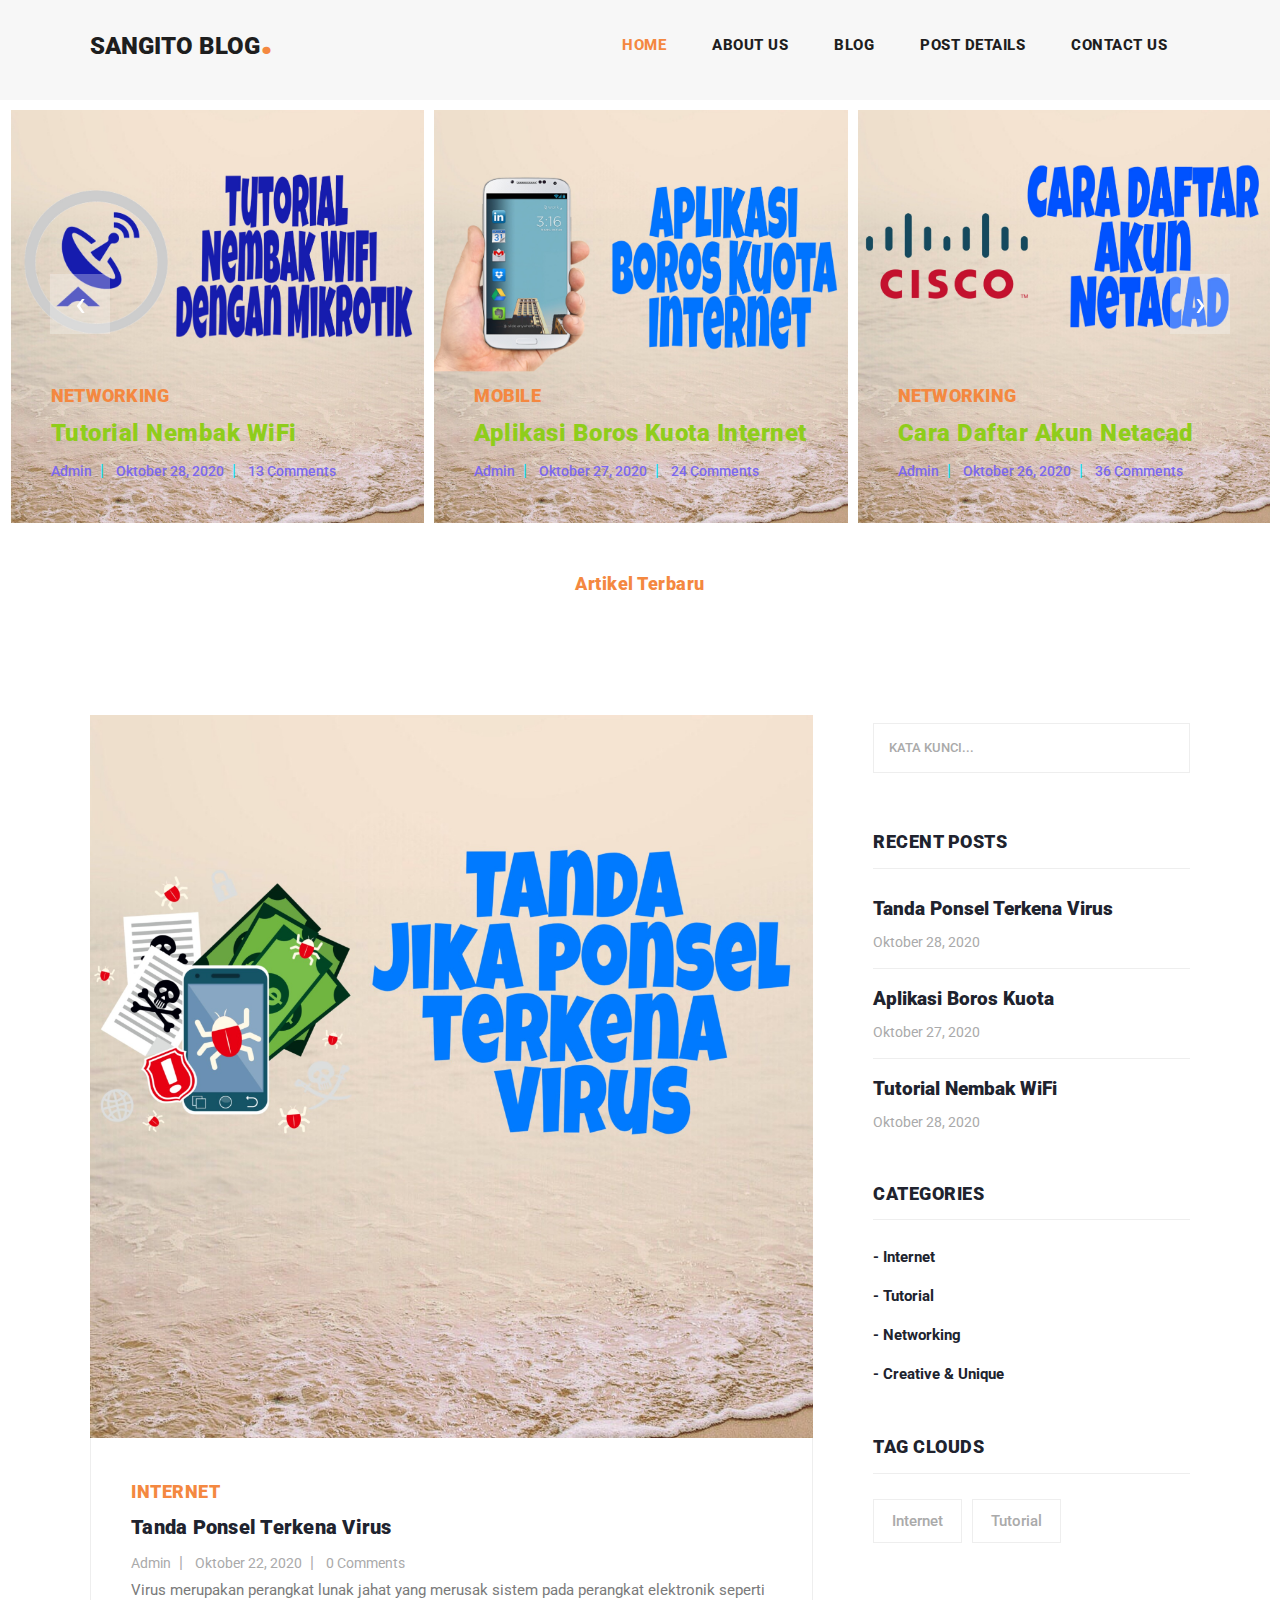
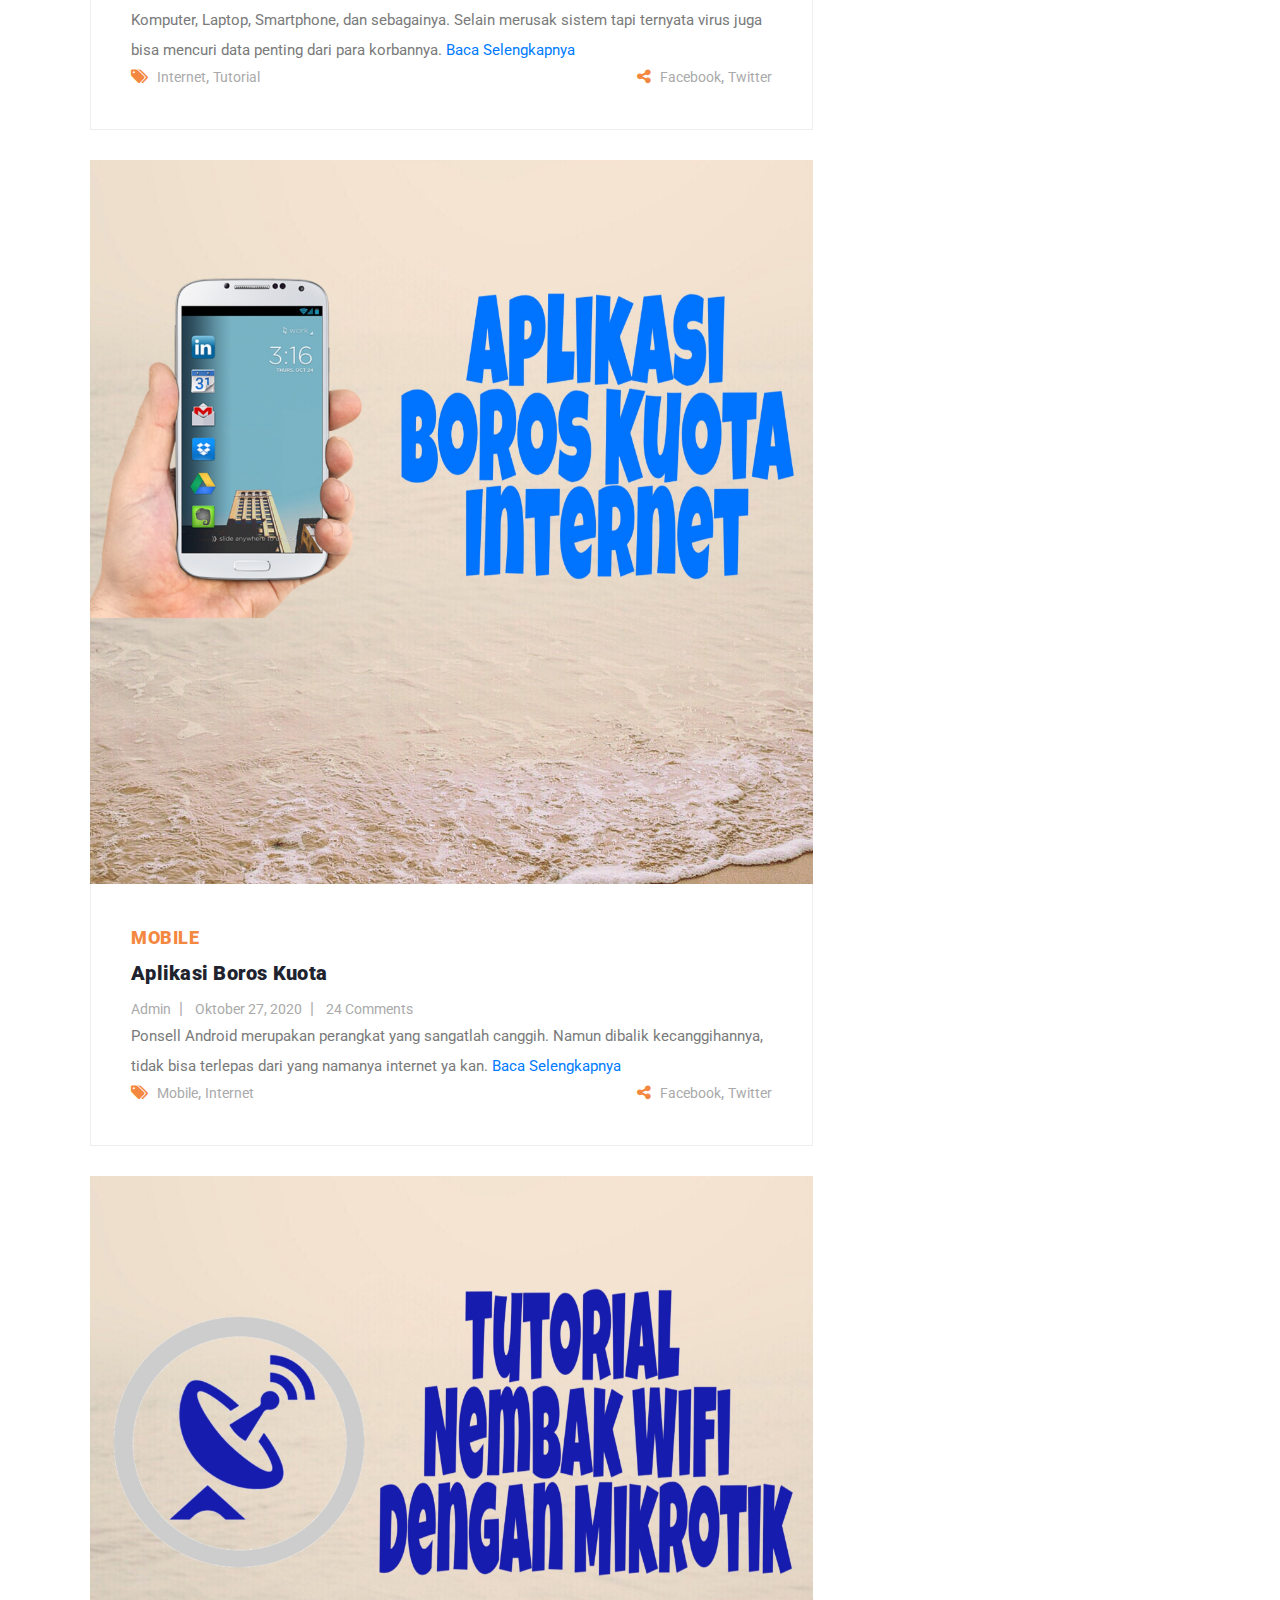
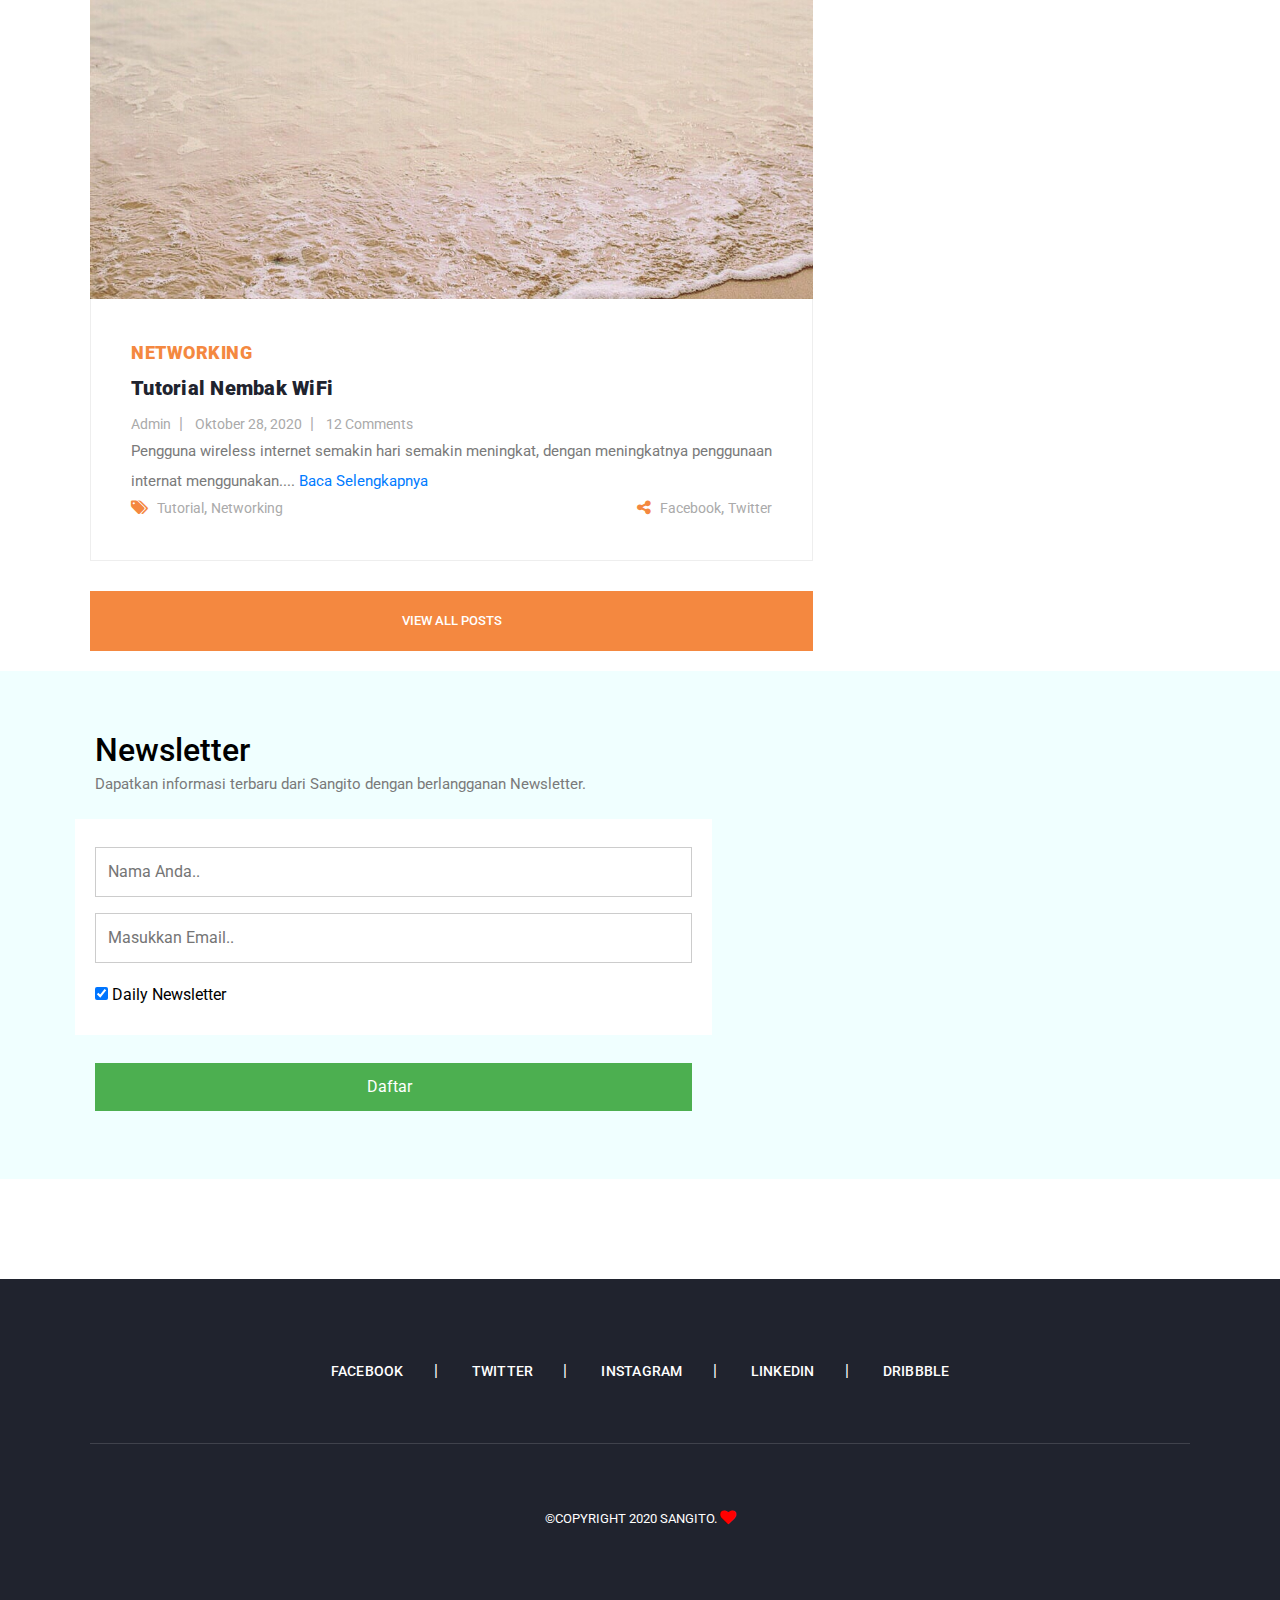
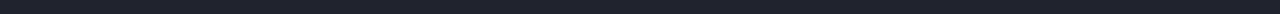
<file: uji/index.html>
<!DOCTYPE html>
<html lang="en">

  <head>

    <meta charset="utf-8">
    <meta name="viewport" content="width=device-width, initial-scale=1, shrink-to-fit=no">
    <meta name="description" content="">
    <meta name="author" content="">
    <link href="https://fonts.googleapis.com/css?family=Roboto:100,100i,300,300i,400,400i,500,500i,700,700i,900,900i&display=swap" rel="stylesheet">

    <title>Sangito Blog | Selamat Datang di Sangito</title>

    <!-- Bootstrap core CSS -->
    <link href="vendor/bootstrap/css/bootstrap.min.css" rel="stylesheet">


    <!-- Additional CSS Files -->
    <link rel="stylesheet" href="assets/css/fontawesome.css">
    <link rel="stylesheet" href="assets/css/style-utama.css">
    <link rel="stylesheet" href="assets/css/owl.css">

  </head>

  <body>

    <!-- ***** Preloader Start ***** -->
    <div id="preloader">
        <div class="jumper">
            <div></div>
            <div></div>
            <div></div>
        </div>
    </div>  
    <!-- ***** Preloader End ***** -->

    <!-- Header -->
    <header class="">
      <nav class="navbar navbar-expand-lg">
        <div class="container">
          <a class="navbar-brand" href="index.html"><h2>Sangito Blog<em>.</em></h2></a>
          <button class="navbar-toggler" type="button" data-toggle="collapse" data-target="#navbarResponsive" aria-controls="navbarResponsive" aria-expanded="false" aria-label="Toggle navigation">
            <span class="navbar-toggler-icon"></span>
          </button>
          <div class="collapse navbar-collapse" id="navbarResponsive">

            <ul class="navbar-nav ml-auto">
              <li class="nav-item active">
                <a class="nav-link" href="index.html">Home
                  <span class="sr-only">(current)</span>
                </a>
              </li> 
              <li class="nav-item">
                <a class="nav-link" href="about.html">About Us</a>
              </li>
              <li class="nav-item">
                <a class="nav-link" href="blog.html">Blog</a>
              </li>
              <li class="nav-item">
                <a class="nav-link" href="#">Post Details</a>
              </li>
              <li class="nav-item">
                <a class="nav-link" href="contact.html">Contact Us</a>
              </li>
            </ul>
          </div>
        </div>
      </nav>
    </header>

    <!-- Page Content -->
    <!-- Banner Starts Here -->
    <div class="main-banner header-text">
      <div class="container-fluid">
        <div class="owl-banner owl-carousel">
          <div class="item">
            <img src="assets/images/mikrotik.jpg" alt="">
            <div class="item-content">
              <div class="main-content">
                <div class="meta-category">
                  <span>Networking</span>
                </div>
                <a href="#"><h4>Tutorial Nembak WiFi</h4></a>
                <ul class="post-info">
                  <li><a href="#">Admin</a></li>
                  <li><a href="#">Oktober 28, 2020</a></li>
                  <li><a href="#">13 Comments</a></li>
                </ul>
              </div>
            </div>
          </div>
          <div class="item">
            <img src="assets/images/aplikasi.jpg" alt="">
            <div class="item-content">
              <div class="main-content">
                <div class="meta-category">
                  <span>Mobile</span>
                </div>
                <a href="#"><h4>Aplikasi Boros Kuota Internet</h4></a>
                <ul class="post-info">
                  <li><a href="#">Admin</a></li>
                  <li><a href="#">Oktober 27, 2020</a></li>
                  <li><a href="#">24 Comments</a></li>
                </ul>
              </div>
            </div>
          </div>
          <div class="item">
            <img src="assets/images/networking.jpg" alt="">
            <div class="item-content">
              <div class="main-content">
                <div class="meta-category">
                  <span>Networking</span>
                </div>
                <a href="#"><h4>Cara Daftar Akun Netacad</h4></a>
                <ul class="post-info">
                  <li><a href="#">Admin</a></li>
                  <li><a href="#">Oktober 26, 2020</a></li>
                  <li><a href="#">36 Comments</a></li>
                </ul>
              </div>
            </div>
          </div>
          <div class="item">
            <img src="assets/images/virus.jpg" alt="">
            <div class="item-content">
              <div class="main-content">
                <div class="meta-category">
                  <span>Internet</span>
                </div>
                <a href="https://ekofandi.github.io/uji/tanda-ponsel-terkena-virus.html"><h4>Tanda Ponsel Terkena Virus</h4></a>
                <ul class="post-info">
                  <li><a href="#">Admin</a></li>
                  <li><a href="#">Oktober 22, 2020</a></li>
                  <li><a href="#">0 Comments</a></li>
                </ul>
              </div>
            </div>
          </div>
          <div class="item">
            <img src="assets/images/banner-item-05.jpg" alt="">
            <div class="item-content">
              <div class="main-content">
                <div class="meta-category">
                  <span>Nature</span>
                </div>
                <a href="#"><h4>Ujicoba Banner</h4></a>
                <ul class="post-info">
                  <li><a href="#">Admin</a></li>
                  <li><a href="#">Oktober 24, 2020</a></li>
                  <li><a href="#">64 Comments</a></li>
                </ul>
              </div>
            </div>
          </div>
        </div>
      </div>
    </div>
    <!-- Banner Ends Here -->

    <section class="call-to-action">
      <div class="container">
	<h2>Artikel Terbaru</h2>
      </div>
    </section>


    <section class="blog-posts">
      <div class="container">
        <div class="row">
          <div class="col-lg-8">
            <div class="all-blog-posts">
              <div class="row">
                <div class="col-lg-12">
                  <div class="blog-post">
                    <div class="blog-thumb">
                      <img src="assets/images/virus.jpg" alt="">
                    </div>
                    <div class="down-content">
                      <span>Internet</span>
                      <a href="https://ekofandi.github.io/uji/tanda-ponsel-terkena-virus.html"><h4>Tanda Ponsel Terkena Virus</h4></a>
                      <ul class="post-info">
                        <li><a href="#">Admin</a></li>
                        <li><a href="#">Oktober 22, 2020</a></li>
                        <li><a href="#">0 Comments</a></li>
                      </ul>
                      <p>Virus merupakan perangkat lunak jahat yang merusak sistem pada perangkat elektronik seperti Komputer, Laptop, Smartphone, dan sebagainya. Selain merusak sistem tapi ternyata virus juga bisa mencuri data penting dari para korbannya. <a rel="nofollow" href="https://ekofandi.github.io/uji/tanda-ponsel-terkena-virus.html" target="_parent">Baca Selengkapnya</a></p>
                      <div class="post-options">
                        <div class="row">
                          <div class="col-6">
                            <ul class="post-tags">
                              <li><i class="fa fa-tags"></i></li>
                               <li><a href="#">Internet</a>,</li>
                               <li><a href="#">Tutorial</a></li>
                            </ul>
                          </div>
                          <div class="col-6">
                            <ul class="post-share">
                              <li><i class="fa fa-share-alt"></i></li>
                              <li><a href="https://www.facebook.com/sharer.php?u=https%3A%2F%2Fekofandi.github.io/uji/tanda-ponsel-terkena-virus.html">Facebook</a>,</li>
                              <li><a href="#"> Twitter</a></li>
                            </ul>
                          </div>
                        </div>
                      </div>
                    </div>
                  </div>
                </div>
                <div class="col-lg-12">
                  <div class="blog-post">
                    <div class="blog-thumb">
                      <img src="assets/images/aplikasi.jpg" alt="">
                    </div>
                    <div class="down-content">
                      <span>Mobile</span>
                      <a href="https://ekofandi.github.io/uji/aplikasi-boros-kuota-internet.html"><h4>Aplikasi Boros Kuota</h4></a>
                      <ul class="post-info">
                        <li><a href="#">Admin</a></li>
                        <li><a href="#">Oktober 27, 2020</a></li>
                        <li><a href="#">24 Comments</a></li>
                      </ul>
                      <p>Ponsell Android merupakan perangkat yang sangatlah canggih. Namun dibalik kecanggihannya, tidak bisa terlepas dari yang namanya internet ya kan. <a href="https://ekofandi.github.io/uji/aplikasi-boros-kuota-internet.html">Baca Selengkapnya</a></p>
                      <div class="post-options">
                        <div class="row">
                          <div class="col-6">
                            <ul class="post-tags">
                              <li><i class="fa fa-tags"></i></li>
                              <li><a href="#">Mobile</a>,</li>
                              <li><a href="#">Internet</a></li>
                            </ul>
                          </div>
                          <div class="col-6">
                            <ul class="post-share">
                              <li><i class="fa fa-share-alt"></i></li>
                              <li><a href="http://www.facebook.com/share.php?u=' . $postlink . '">Facebook</a>,</li>
                              <li><a href="#">Twitter</a></li>
                            </ul>
                          </div>
                        </div>
                      </div>
                    </div>
                  </div>
                </div>
                <div class="col-lg-12">
                  <div class="blog-post">
                    <div class="blog-thumb">
                      <img src="assets/images/mikrotik.jpg" alt="">
                    </div>
                    <div class="down-content">
                      <span>Networking</span>
                      <a href="https://ekofandi.github.io/uji/tutorial-nembak-wifi-dengan-mikrotik.html"><h4>Tutorial Nembak WiFi</h4></a>
                      <ul class="post-info">
                        <li><a href="#">Admin</a></li>
                        <li><a href="#">Oktober 28, 2020</a></li>
                        <li><a href="#">12 Comments</a></li>
                      </ul>
                      <p>Pengguna wireless internet semakin hari semakin meningkat, dengan meningkatnya penggunaan internat menggunakan.... <a href="https://ekofandi.github.io/uji/tutorial-nembak-wifi-dengan-mikrotik.html">Baca Selengkapnya</a></p>
                      <div class="post-options">
                        <div class="row">
                          <div class="col-6">
                            <ul class="post-tags">
                              <li><i class="fa fa-tags"></i></li>
                              <li><a href="#">Tutorial</a>,</li>
                              <li><a href="#">Networking</a></li>
                            </ul>
                          </div>
                          <div class="col-6">
                            <ul class="post-share">
                              <li><i class="fa fa-share-alt"></i></li>
                              <li><a href="http://www.facebook.com/share.php?u=' . $postlink . '">Facebook</a>,</li>
                              <li><a href="#">Twitter</a></li>
                            </ul>
                          </div>
                        </div>
                      </div>
                    </div>
                  </div>
                </div>
                <div class="col-lg-12">
                  <div class="main-button">
                    <a href="blog.html">View All Posts</a>
                  </div>
                </div>
              </div>
            </div>
          </div>
          <div class="col-lg-4">
            <div class="sidebar">
              <div class="row">
                <div class="col-lg-12">
                  <div class="sidebar-item search">
                    <form id="search_form" name="gs" method="GET" action="#">
                      <input type="text" name="q" class="searchText" placeholder="kata kunci..." autocomplete="on">
                    </form>
                  </div>
                </div>
                <div class="col-lg-12">
                  <div class="sidebar-item recent-posts">
                    <div class="sidebar-heading">
                      <h2>Recent Posts</h2>
                    </div>
                    <div class="content">
                      <ul>
                        <li><a href="https://ekofandi.github.io/uji/tanda-ponsel-terkena-virus.html">
                          <h5>Tanda Ponsel Terkena Virus</h5>
                          <span>Oktober 28, 2020</span>
                        </a></li>
                        <li><a href="https://ekofandi.github.io/uji/aplikasi-boros-kuota-internet.html">
                          <h5>Aplikasi Boros Kuota</h5>
                          <span>Oktober 27, 2020</span>
                        </a></li>
                        <li><a href="https://ekofandi.github.io/uji/tutorial-nembak-wifi-dengan-mikrotik.html">
                          <h5>Tutorial Nembak WiFi</h5>
                          <span>Oktober 28, 2020</span>
                        </a></li>
                      </ul>
                    </div>
                  </div>
                </div>
                <div class="col-lg-12">
                  <div class="sidebar-item categories">
                    <div class="sidebar-heading">
                      <h2>Categories</h2>
                    </div>
                    <div class="content">
                      <ul>
                        <li><a href="#">- Internet</a></li>
                        <li><a href="#">- Tutorial</a></li>
                        <li><a href="#">- Networking</a></li>
                        <li><a href="#">- Creative &amp; Unique</a></li>
                      </ul>
                    </div>
                  </div>
                </div>
                <div class="col-lg-12">
                  <div class="sidebar-item tags">
                    <div class="sidebar-heading">
                      <h2>Tag Clouds</h2>
                    </div>
                    <div class="content">
                      <ul>
                        <li><a href="#">Internet</a></li>
                        <li><a href="#">Tutorial</a></li>
                      </ul>
                    </div>
                  </div>
                </div>
              </div>
            </div>
          </div>
        </div>
      </div>
    </section>


    <section class="newsletter">
	<div class="container">
		<div class="row">
				 <form action="action_page.php">
            <div class="container">
              <h2>Newsletter</h2>
              <p>Dapatkan informasi terbaru dari Sangito dengan berlangganan Newsletter.</p>
            </div>
            <div class="container" style="background-color:white">
              <input type="text" placeholder="Nama Anda.." name="name" required>
              <input type="text" placeholder="Masukkan Email.." name="mail" required>
              <label>
                <input type="checkbox" checked="checked" name="subscribe"> Daily Newsletter
              </label>
            </div>

            <div class="container">
              <input type="submit" value="Daftar  ">
            </div>
         </form> 
    </div>
  </div>
    </section>
    
    <footer>
      <div class="container">
        <div class="row">
          <div class="col-lg-12">
            <ul class="social-icons">
              <li><a href="#">Facebook</a></li>
              <li><a href="#">Twitter</a></li>
              <li><a href="https://www.instagram.com/abpj77">Instagram</a></li>
              <li><a href="#">Linkedin</a></li>
              <li><a href="#">Dribbble</a></li>
            </ul>
          </div>
          <div class="col-lg-12">
            <div class="copyright-text">
              <p>&#169;Copyright 2020 Sangito. <i class="fa fa-heart" style="font-size:16px;color:red"></i></p>
            </div>
          </div>
        </div>
      </div>
    </footer>

    <!-- Bootstrap core JavaScript -->
    <script src="vendor/jquery/jquery.min.js"></script>
    <script src="vendor/bootstrap/js/bootstrap.bundle.min.js"></script>

    <!-- Additional Scripts -->
    <script src="assets/js/custom.js"></script>
    <script src="assets/js/owl.js"></script>
    <script src="assets/js/slick.js"></script>
    <script src="assets/js/isotope.js"></script>
    <script src="assets/js/accordions.js"></script>

    <script language = "text/Javascript"> 
      cleared[0] = cleared[1] = cleared[2] = 0; //set a cleared flag for each field
      function clearField(t){                   //declaring the array outside of the
      if(! cleared[t.id]){                      // function makes it static and global
          cleared[t.id] = 1;  // you could use true and false, but that's more typing
          t.value='';         // with more chance of typos
          t.style.color='#fff';
          }
      }
    </script>

  </body>
</html>
</file>
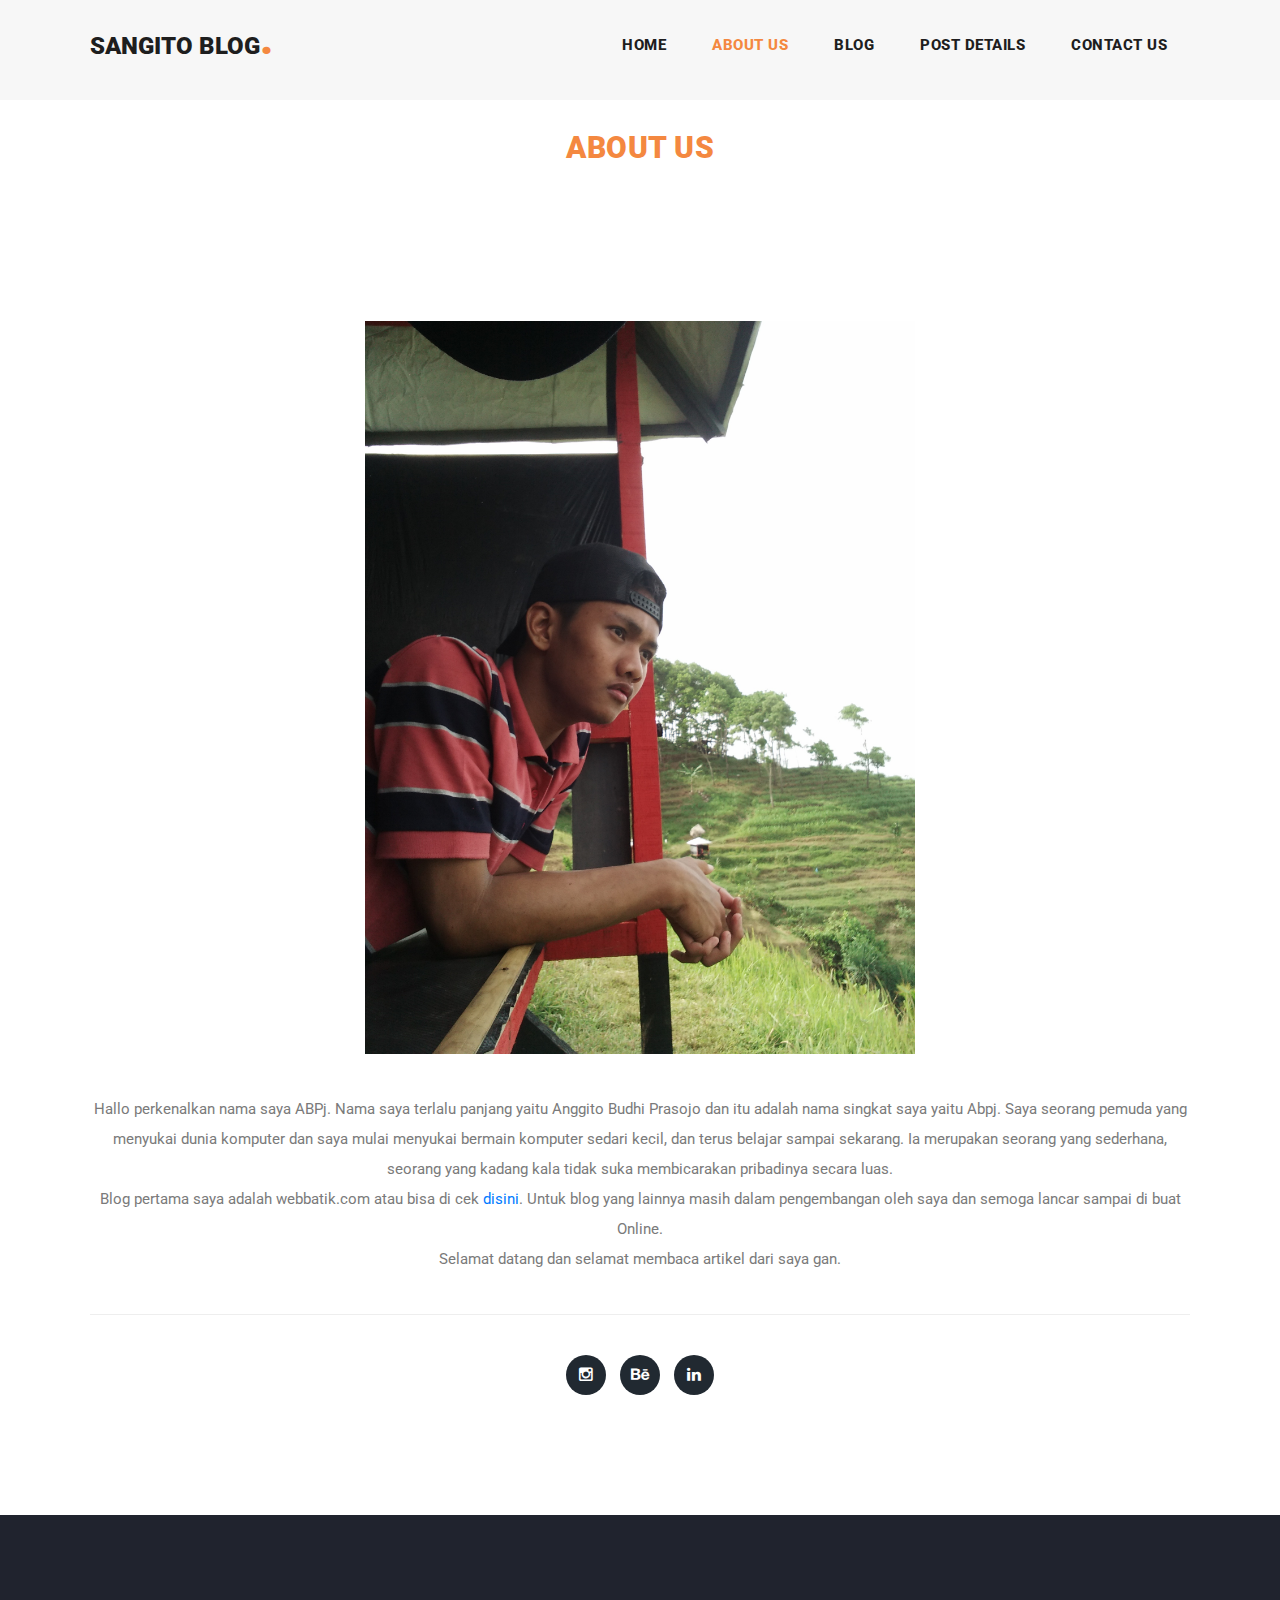
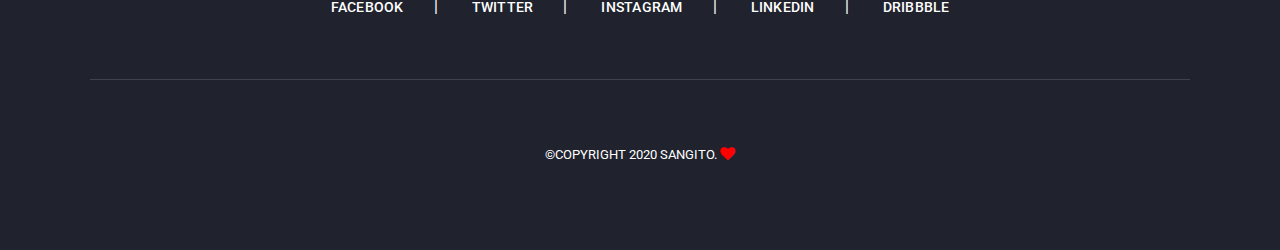
<file: uji/about.html>
<!DOCTYPE html>
<html lang="en">

  <head>

    <meta charset="utf-8">
    <meta name="viewport" content="width=device-width, initial-scale=1, shrink-to-fit=no">
    <meta name="description" content="">
    <meta name="author" content="">
    <link href="https://fonts.googleapis.com/css?family=Roboto:100,100i,300,300i,400,400i,500,500i,700,700i,900,900i&display=swap" rel="stylesheet">

    <title>Sangito Blog - About Page</title>

    <!-- Bootstrap core CSS -->
    <link href="vendor/bootstrap/css/bootstrap.min.css" rel="stylesheet">


    <!-- Additional CSS Files -->
    <link rel="stylesheet" href="assets/css/fontawesome.css">
    <link rel="stylesheet" href="assets/css/style-utama.css">
    <link rel="stylesheet" href="assets/css/owl.css">

  </head>

  <body>

    <!-- ***** Preloader Start ***** -->
    <div id="preloader">
        <div class="jumper">
            <div></div>
            <div></div>
            <div></div>
        </div>
    </div>  
    <!-- ***** Preloader End ***** -->

    <!-- Header -->
    <header class="">
      <nav class="navbar navbar-expand-lg">
        <div class="container">
          <a class="navbar-brand" href="index.html"><h2>Sangito Blog<em>.</em></h2></a>
          <button class="navbar-toggler" type="button" data-toggle="collapse" data-target="#navbarResponsive" aria-controls="navbarResponsive" aria-expanded="false" aria-label="Toggle navigation">
            <span class="navbar-toggler-icon"></span>
          </button>
          <div class="collapse navbar-collapse" id="navbarResponsive">
            <ul class="navbar-nav ml-auto">
              <li class="nav-item">
                <a class="nav-link" href="index.html">Home
                  <span class="sr-only">(current)</span>
                </a>
              </li> 
              <li class="nav-item active">
                <a class="nav-link" href="about.html">About Us</a>
              </li>
              <li class="nav-item">
                <a class="nav-link" href="blog.html">Blog</a>
              </li>
              <li class="nav-item">
                <a class="nav-link" href="#">Post Details</a>
              </li>
              <li class="nav-item">
                <a class="nav-link" href="contact.html">Contact Us</a>
              </li>
            </ul>
          </div>
        </div>
      </nav>
    </header>

    <!-- Page Content -->
    <!-- Banner Starts Here -->
    <div class="heading-page header-text">
      <section class="page-heading">
        <div class="container">
          <div class="row">
            <div class="col-lg-12">
              <div class="text-content">
                <h3>about us</h3>
              </div>
            </div>
          </div>
        </div>
      </section>
    </div>
    
    <!-- Banner Ends Here -->


    <section class="about-us">
      <div class="container">
      	
        <div class="row">
          <div class="col-lg-12">
            <img src="assets/images/aku.jpg" alt="">
            <p>Hallo perkenalkan nama saya ABPj. Nama saya terlalu panjang yaitu Anggito Budhi Prasojo dan itu adalah nama singkat saya yaitu Abpj. Saya seorang pemuda yang menyukai dunia komputer dan saya mulai menyukai bermain komputer sedari kecil, dan terus belajar sampai sekarang. Ia merupakan seorang yang sederhana, seorang yang kadang kala tidak suka membicarakan pribadinya secara luas. <br> 
Blog pertama saya adalah webbatik.com atau bisa di cek <a rel="nofollow" href="https://www.webbatik.com" target="_blank">disini</a>. Untuk blog yang lainnya masih dalam pengembangan oleh saya dan semoga lancar sampai di buat Online. <br>
Selamat datang dan selamat membaca artikel dari saya gan.</p>
          </div>
        </div>
        
        
        
        <div class="row">
          <div class="col-lg-12">
            <ul class="social-icons">
              <li><a href="https://www.instagram.com/abpj77/"><i class="fa fa-instagram" target="_blank"></i></a></li>
              <li><a href="#"><i class="fa fa-behance"></i></a></li>
              <li><a href="https://id.linkedin.com/public-profile/in/aboedhi-prasojo-14a6401ab" target="_blank"><i class="fa fa-linkedin"></i></a></li>
            </ul>
          </div>
        </div>
        
        
      </div>
    </section>

    
    <footer>
      <div class="container">
        <div class="row">
          <div class="col-lg-12">
            <ul class="social-icons">
              <li><a href="#">Facebook</a></li>
              <li><a href="#">Twitter</a></li>
              <li><a href="https://www.instagram.com/abpj77">Instagram</a></li>
              <li><a href="#">Linkedin</a></li>
              <li><a href="#">Dribbble</a></li>
            </ul>
          </div>
          <div class="col-lg-12">
            <div class="copyright-text">
              <p>&#169;Copyright 2020 Sangito. <i class="fa fa-heart" style="font-size:15px;color:red"></i></p>
            </div>
          </div>
        </div>
      </div>
    </footer>

    <!-- Bootstrap core JavaScript -->
    <script src="vendor/jquery/jquery.min.js"></script>
    <script src="vendor/bootstrap/js/bootstrap.bundle.min.js"></script>

    <!-- Additional Scripts -->
    <script src="assets/js/custom.js"></script>
    <script src="assets/js/owl.js"></script>
    <script src="assets/js/slick.js"></script>
    <script src="assets/js/isotope.js"></script>
    <script src="assets/js/accordions.js"></script>

    <script language = "text/Javascript"> 
      cleared[0] = cleared[1] = cleared[2] = 0; //set a cleared flag for each field
      function clearField(t){                   //declaring the array outside of the
      if(! cleared[t.id]){                      // function makes it static and global
          cleared[t.id] = 1;  // you could use true and false, but that's more typing
          t.value='';         // with more chance of typos
          t.style.color='#fff';
          }
      }
    </script>

  </body>
</html>
</file>
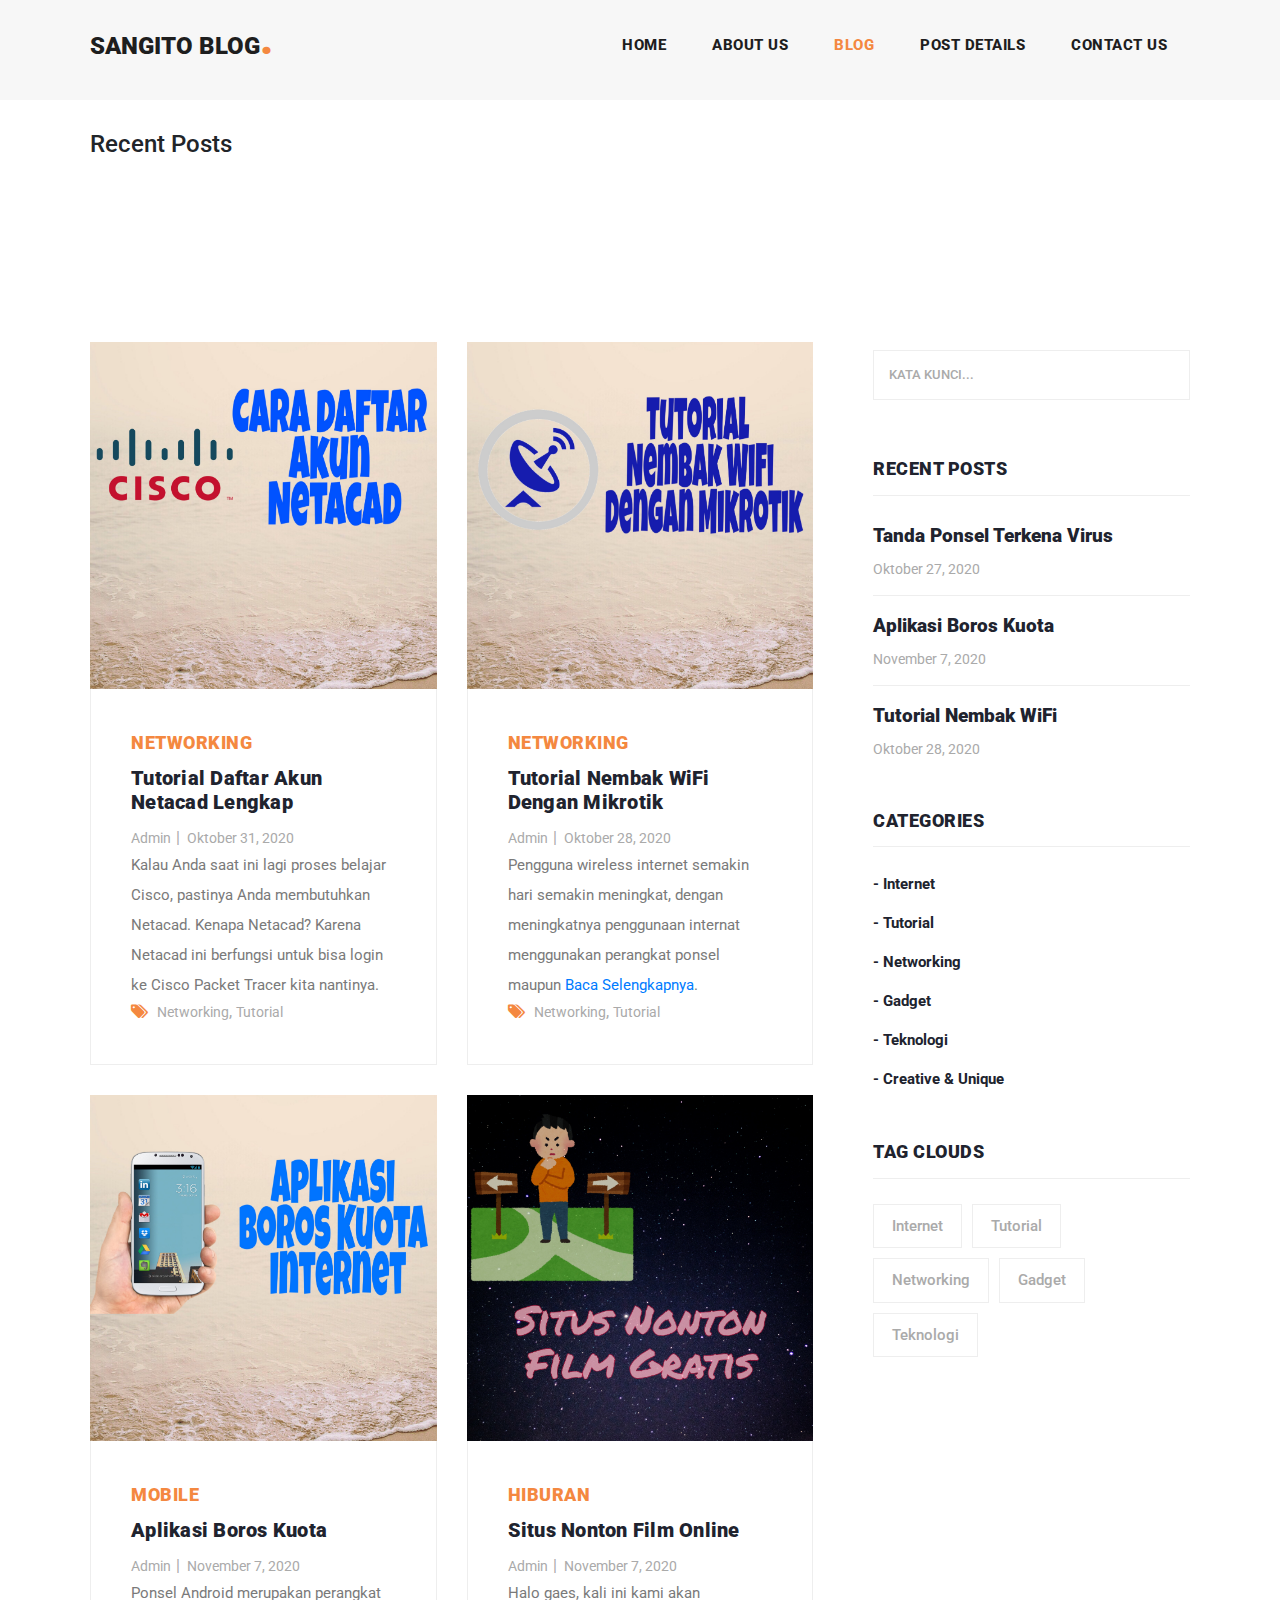
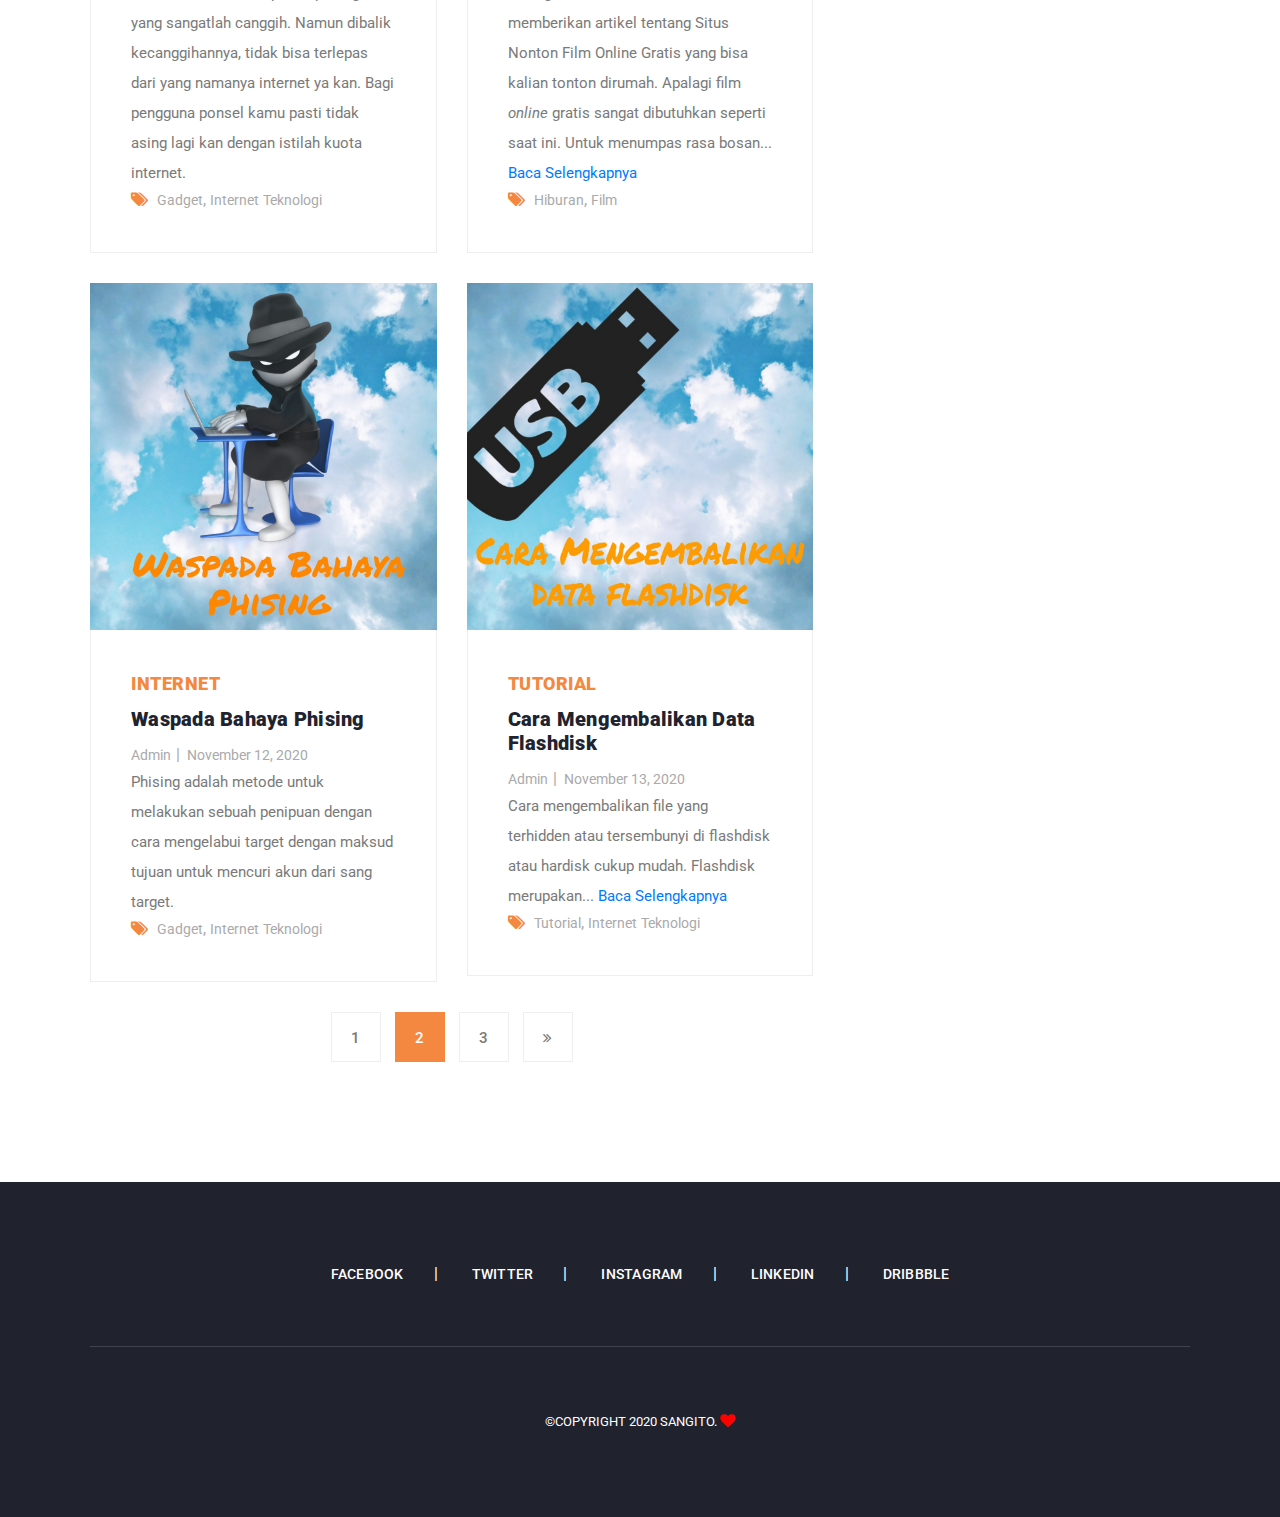
<file: uji/blog.html>
<!DOCTYPE html>
<html lang="en">

  <head>

    <meta charset="utf-8">
    <meta name="viewport" content="width=device-width, initial-scale=1, shrink-to-fit=no">
    <meta name="description" content="">
    <meta name="author" content="">
    <link href="https://fonts.googleapis.com/css?family=Roboto:100,100i,300,300i,400,400i,500,500i,700,700i,900,900i&display=swap" rel="stylesheet">

    <title>Sangito Blog Posts</title>

    <!-- Bootstrap core CSS -->
    <link href="vendor/bootstrap/css/bootstrap.min.css" rel="stylesheet">


    <!-- Additional CSS Files -->
    <link rel="stylesheet" href="assets/css/fontawesome.css">
    <link rel="stylesheet" href="assets/css/style-utama.css">
    <link rel="stylesheet" href="assets/css/owl.css">

  </head>

  <body>

    <!-- ***** Preloader Start ***** -->
    <div id="preloader">
        <div class="jumper">
            <div></div>
            <div></div>
            <div></div>
        </div>
    </div>  
    <!-- ***** Preloader End ***** -->

    <!-- Header -->
    <header class="">
      <nav class="navbar navbar-expand-lg">
        <div class="container">
          <a class="navbar-brand" href="index.html"><h2>Sangito Blog<em>.</em></h2></a>
          <button class="navbar-toggler" type="button" data-toggle="collapse" data-target="#navbarResponsive" aria-controls="navbarResponsive" aria-expanded="false" aria-label="Toggle navigation">
            <span class="navbar-toggler-icon"></span>
          </button>
          <div class="collapse navbar-collapse" id="navbarResponsive">
            <ul class="navbar-nav ml-auto">
              <li class="nav-item">
                <a class="nav-link" href="index.html">Home
                  <span class="sr-only">(current)</span>
                </a>
              </li> 
              <li class="nav-item">
                <a class="nav-link" href="about.html">About Us</a>
              </li>
              <li class="nav-item active">
                <a class="nav-link" href="blog.html">Blog</a>
              </li>
              <li class="nav-item">
                <a class="nav-link" href="#">Post Details</a>
              </li>
              <li class="nav-item">
                <a class="nav-link" href="contact.html">Contact Us</a>
              </li>
            </ul>
          </div>
        </div>
      </nav>
    </header>

    <!-- Page Content -->
    <!-- Banner Starts Here -->
    <div class="heading-page header-text">
      <section class="page-heading">
        <div class="container">
          <div class="row">
            <div class="col-lg-12">
              <div class="text-content">
                <h4>Recent Posts</h4>
                <h2>Our Recent Blog Entries</h2>
              </div>
            </div>
          </div>
        </div>
      </section>
    </div>
    
    <!-- Banner Ends Here -->


    <section class="blog-posts grid-system">
      <div class="container">
        <div class="row">
          <div class="col-lg-8">
            <div class="all-blog-posts">
              <div class="row">
                <div class="col-lg-6">
                  <div class="blog-post">
                    <div class="blog-thumb">
                      <img src="assets/images/networking.jpg" alt="">
                    </div>
                    <div class="down-content">
                      <span>Networking</span>
                      <a href="https://ekofandi.github.io/uji/mendaftar-akun-netacad-dengan-mudah.html"><h4>Tutorial Daftar Akun Netacad Lengkap</h4></a>
                      <ul class="post-info">
                        <li><a href="#">Admin</a></li>
                        <li><a href="#">Oktober 31, 2020</a></li>
                      </ul>
                      <p>Kalau Anda saat ini lagi proses belajar Cisco, pastinya Anda membutuhkan Netacad. Kenapa Netacad? Karena Netacad ini berfungsi untuk bisa login ke Cisco Packet Tracer kita nantinya.</p>
                      <div class="post-options">
                        <div class="row">
                          <div class="col-lg-12">
                            <ul class="post-tags">
                              <li><i class="fa fa-tags"></i></li>
                              <li><a href="#">Networking</a>,</li>
                              <li><a href="#">Tutorial</a></li>
                            </ul>
                          </div>
                        </div>
                      </div>
                    </div>
                  </div>
                </div>
                <div class="col-lg-6">
                  <div class="blog-post">
                    <div class="blog-thumb">
                      <img src="assets/images/mikrotik.jpg" alt="">
                    </div>
                    <div class="down-content">
                      <span>Networking</span>
                      <a href="https://ekofandi.github.io/uji/tutorial-nembak-wifi-dengan-mikrotik.html"><h4>Tutorial Nembak WiFi Dengan Mikrotik</h4></a>
                      <ul class="post-info">
                        <li><a href="#">Admin</a></li>
                        <li><a href="#">Oktober 28, 2020</a></li>
                      </ul>
                      <p>Pengguna wireless internet semakin hari semakin meningkat, dengan meningkatnya penggunaan internat menggunakan perangkat ponsel maupun <a href="https://ekofandi.github.io/uji/tutorial-nembak-wifi-dengan-mikrotik.html" target="_blank">Baca Selengkapnya</a>.</p>
                      <div class="post-options">
                        <div class="row">
                          <div class="col-lg-12">
                            <ul class="post-tags">
                              <li><i class="fa fa-tags"></i></li>
                              <li><a href="#">Networking</a>,</li>
                              <li><a href="#">Tutorial</a></li>
                            </ul>
                          </div>
                        </div>
                      </div>
                    </div>
                  </div>
                </div>
                <div class="col-lg-6">
                  <div class="blog-post">
                    <div class="blog-thumb">
                      <img src="assets/images/aplikasi.jpg" alt="">
                    </div>
                    <div class="down-content">
                      <span>Mobile</span>
                      <a href="https://ekofandi.github.io/uji/aplikasi-boros-kuota-internet.html"><h4>Aplikasi Boros Kuota</h4></a>
                      <ul class="post-info">
                        <li><a href="#">Admin</a></li>
                        <li><a href="#">November 7, 2020</a></li>
                      </ul>
                      <p>Ponsel Android merupakan perangkat yang sangatlah canggih. Namun dibalik kecanggihannya, tidak  bisa terlepas dari yang namanya internet ya kan. Bagi pengguna ponsel kamu pasti tidak asing lagi kan dengan istilah kuota internet.</p>
                      <div class="post-options">
                        <div class="row">
                          <div class="col-lg-12">
                            <ul class="post-tags">
                              <li><i class="fa fa-tags"></i></li>
                              <li><a href="#">Gadget</a>,</li>
                              <li><a href="#">Internet</a></li>
			      <li><a href="#">Teknologi</a></li>
                            </ul>
                          </div>
                        </div>
                      </div>
                    </div>
                  </div>
                </div>
		<div class="col-lg-6">
                  <div class="blog-post">
                    <div class="blog-thumb">
                      <img src="assets/images/situs-film-gratis.jpg" alt="">
                    </div>
                    <div class="down-content">
                      <span>Hiburan</span>
                      <a href="https://ekofandi.github.io/uji/situs-nonton-film-online.html"><h4>Situs Nonton Film Online</h4></a>
                      <ul class="post-info">
                        <li><a href="#">Admin</a></li>
                        <li><a href="#">November 7, 2020</a></li>
                      </ul>
                      <p>Halo gaes, kali ini kami akan memberikan artikel tentang Situs Nonton Film Online Gratis yang bisa kalian tonton dirumah. Apalagi film <em>online</em> gratis sangat dibutuhkan seperti saat ini. Untuk menumpas rasa bosan... <a href="https://ekofandi.github.io/uji/situs-nonton-film-online.html" target="_blank">Baca Selengkapnya</a></p>
                      <div class="post-options">
                        <div class="row">
                          <div class="col-lg-12">
                            <ul class="post-tags">
                              <li><i class="fa fa-tags"></i></li>
                              <li><a href="#">Hiburan</a>,</li>
                              <li><a href="#">Film</a></li>
                            </ul>
                          </div>
                        </div>
                      </div>   
                    </div>
                  </div>
                </div>
		<div class="col-lg-6">
                  <div class="blog-post">
                    <div class="blog-thumb">
                      <img src="assets/images/phising.jpeg" alt="">
                    </div>
                    <div class="down-content">
                      <span>Internet</span>
                      <a href="https://ekofandi.github.io/uji/waspada-bahaya-phising.html"><h4>Waspada Bahaya Phising</h4></a>
                      <ul class="post-info">
                        <li><a href="#">Admin</a></li>
                        <li><a href="#">November 12, 2020</a></li>
                      </ul>
                      <p>Phising adalah metode untuk melakukan sebuah penipuan dengan cara mengelabui target dengan maksud tujuan untuk mencuri akun dari sang target.</p>
                      <div class="post-options">
                        <div class="row">
                          <div class="col-lg-12">
                            <ul class="post-tags">
                              <li><i class="fa fa-tags"></i></li>
                              <li><a href="#">Gadget</a>,</li>
                              <li><a href="#">Internet</a></li>
			      <li><a href="#">Teknologi</a></li>
                            </ul>
                          </div>
                        </div>
                      </div>
                    </div>
                  </div>
                </div>      
                <div class="col-lg-6">
                  <div class="blog-post">
                    <div class="blog-thumb">
                      <img src="assets/images/flashdisk.jpg" alt="">
                    </div>
                    <div class="down-content">
                      <span>Tutorial</span>
                      <a href="https://ekofandi.github.io/uji/cara-mengembalikan-file-yang-terhidden.html"><h4>Cara Mengembalikan Data Flashdisk</h4></a>
                      <ul class="post-info">
                        <li><a href="#">Admin</a></li>
                        <li><a href="#">November 13, 2020</a></li>
                      </ul>
                      <p>Cara mengembalikan file yang terhidden atau tersembunyi di flashdisk atau hardisk cukup mudah. Flashdisk merupakan... <a href="https://ekofandi.github.io/uji/cara-mengembalikan-file-yang-terhidden.html" target="_blank">Baca Selengkapnya</a></p>
                      <div class="post-options">
                        <div class="row">
                          <div class="col-lg-12">
                            <ul class="post-tags">
                              <li><i class="fa fa-tags"></i></li>
                              <li><a href="#">Tutorial</a>,</li>
                              <li><a href="#">Internet</a></li>
			      <li><a href="#">Teknologi</a></li>
                            </ul>
                          </div>
                        </div>
                      </div>
                    </div>
                  </div>
                </div>
		      
                <div class="col-lg-12">
                  <ul class="page-numbers">
                    <li><a href="#">1</a></li>
                    <li class="active"><a href="https://ekofandi.github.io/uji/2">2</a></li>
                    <li><a href="#">3</a></li>
                    <li><a href="#"><i class="fa fa-angle-double-right"></i></a></li>
                  </ul>
                </div>
              </div>
            </div>
          </div>
          <div class="col-lg-4">
            <div class="sidebar">
              <div class="row">
                <div class="col-lg-12">
                  <div class="sidebar-item search">
                    <form id="search_form" name="gs" method="GET" action="#">
                      <input type="text" name="q" class="searchText" placeholder="Kata Kunci..." autocomplete="on">
                    </form>
                  </div>
                </div>
                <div class="col-lg-12">
                  <div class="sidebar-item recent-posts">
                    <div class="sidebar-heading">
                      <h2>Recent Posts</h2>
                    </div>
                    <div class="content">
                      <ul>
                        <li><a href="https://ekofandi.github.io/uji/tanda-ponsel-terkena-virus.html">
                          <h5>Tanda Ponsel Terkena Virus</h5>
                          <span>Oktober 27, 2020</span>
                        </a></li>
                        <li><a href="https://ekofandi.github.io/uji/aplikasi-boros-kuota-internet.html">
                          <h5>Aplikasi Boros Kuota</h5>
                          <span> November 7, 2020</span>
                        </a></li>
                        <li><a href="https://ekofandi.github.io/uji/tutorial-nembak-wifi-dengan-mikrotik.html">
                          <h5>Tutorial Nembak WiFi</h5>
                          <span>Oktober 28, 2020</span>
                        </a></li>
                      </ul>
                    </div>
                  </div>
                </div>
                <div class="col-lg-12">
                  <div class="sidebar-item categories">
                    <div class="sidebar-heading">
                      <h2>Categories</h2>
                    </div>
                    <div class="content">
                      <ul>
                        <li><a href="#">- Internet</a></li>
                        <li><a href="#">- Tutorial</a></li>
                        <li><a href="#">- Networking</a></li>
                        <li><a href="#">- Gadget</a></li>
                        <li><a href="#">- Teknologi</a></li>
                        <li><a href="#">- Creative &amp; Unique</a></li>
                      </ul>
                    </div>
                  </div>
                </div>
                <div class="col-lg-12">
                  <div class="sidebar-item tags">
                    <div class="sidebar-heading">
                      <h2>Tag Clouds</h2>
                    </div>
                    <div class="content">
                      <ul>
                        <li><a href="#">Internet</a></li>
                        <li><a href="#">Tutorial</a></li>
                        <li><a href="#">Networking</a></li>
                        <li><a href="#">Gadget</a></li>
                        <li><a href="#">Teknologi</a></li>
                      </ul>
                    </div>
                  </div>
                </div>
              </div>
            </div>
          </div>
        </div>
      </div>
    </section>

    
    <footer>
      <div class="container">
        <div class="row">
          <div class="col-lg-12">
            <ul class="social-icons">
              <li><a href="#">Facebook</a></li>
              <li><a href="#">Twitter</a></li>
              <li><a href="https://www.instagram.com/abpj77">Instagram</a></li>
              <li><a href="#">Linkedin</a></li>
              <li><a href="#">Dribbble</a></li>
            </ul>
          </div>
          <div class="col-lg-12">
            <div class="copyright-text">
              <p>&#169;Copyright 2020 Sangito. <i class="fa fa-heart" style="font-size:15px;color:red"></i></p>
            </div>
          </div>
        </div>
      </div>
    </footer>


    <!-- Bootstrap core JavaScript -->
    <script src="vendor/jquery/jquery.min.js"></script>
    <script src="vendor/bootstrap/js/bootstrap.bundle.min.js"></script>

    <!-- Additional Scripts -->
    <script src="assets/js/custom.js"></script>
    <script src="assets/js/owl.js"></script>
    <script src="assets/js/slick.js"></script>
    <script src="assets/js/isotope.js"></script>
    <script src="assets/js/accordions.js"></script>

    <script language = "text/Javascript"> 
      cleared[0] = cleared[1] = cleared[2] = 0; //set a cleared flag for each field
      function clearField(t){                   //declaring the array outside of the
      if(! cleared[t.id]){                      // function makes it static and global
          cleared[t.id] = 1;  // you could use true and false, but that's more typing
          t.value='';         // with more chance of typos
          t.style.color='#fff';
          }
      }
    </script>

  </body>
</html>
</file>
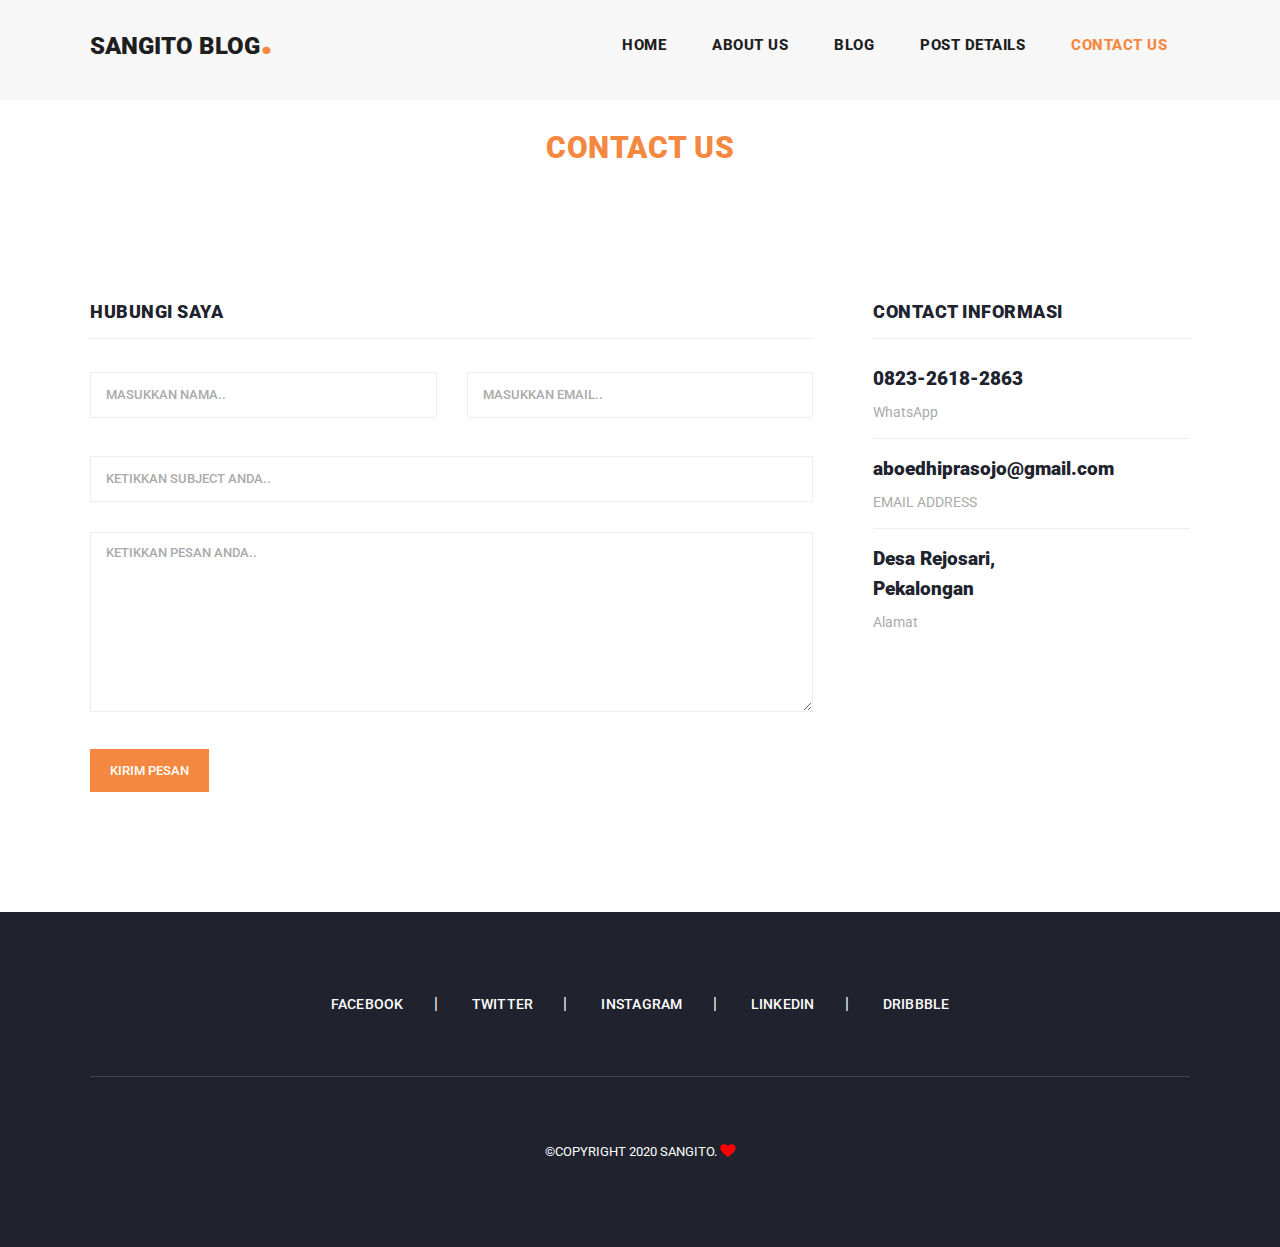
<file: uji/contact.html>
<!DOCTYPE html>
<html lang="en">

  <head>

    <meta charset="utf-8">
    <meta name="viewport" content="width=device-width, initial-scale=1, shrink-to-fit=no">
    <meta name="description" content="">
    <meta name="author" content="">
    <link href="https://fonts.googleapis.com/css?family=Roboto:100,100i,300,300i,400,400i,500,500i,700,700i,900,900i&display=swap" rel="stylesheet">

    <title>Sangito Blog - Contact Page</title>

    <!-- Bootstrap core CSS -->
    <link href="vendor/bootstrap/css/bootstrap.min.css" rel="stylesheet">


    <!-- Additional CSS Files -->
    <link rel="stylesheet" href="assets/css/fontawesome.css">
    <link rel="stylesheet" href="assets/css/style-utama.css">
    <link rel="stylesheet" href="assets/css/owl.css">

  </head>

  <body>

    <!-- ***** Preloader Start ***** -->
    <div id="preloader">
        <div class="jumper">
            <div></div>
            <div></div>
            <div></div>
        </div>
    </div>  
    <!-- ***** Preloader End ***** -->

    <!-- Header -->
    <header class="">
      <nav class="navbar navbar-expand-lg">
        <div class="container">
          <a class="navbar-brand" href="index.html"><h2>Sangito Blog<em>.</em></h2></a>
          <button class="navbar-toggler" type="button" data-toggle="collapse" data-target="#navbarResponsive" aria-controls="navbarResponsive" aria-expanded="false" aria-label="Toggle navigation">
            <span class="navbar-toggler-icon"></span>
          </button>
          <div class="collapse navbar-collapse" id="navbarResponsive">
            <ul class="navbar-nav ml-auto">
              <li class="nav-item">
                <a class="nav-link" href="index.html">Home
                  <span class="sr-only">(current)</span>
                </a>
              </li> 
              <li class="nav-item">
                <a class="nav-link" href="about.html">About Us</a>
              </li>
              <li class="nav-item">
                <a class="nav-link" href="blog.html">Blog</a>
              </li>
              <li class="nav-item">
                <a class="nav-link" href="#">Post Details</a>
              </li>
              <li class="nav-item active">
                <a class="nav-link" href="contact.html">Contact Us</a>
              </li>
            </ul>
          </div>
        </div>
      </nav>
    </header>

    <!-- Page Content -->
    <!-- Banner Starts Here -->
    <div class="heading-page header-text">
      <section class="page-heading">
        <div class="container">
          <div class="row">
            <div class="col-lg-12">
              <div class="text-content">
                <h3>Contact Us</h3>
              </div>
            </div>
          </div>
        </div>
      </section>
    </div>
    
    <!-- Banner Ends Here -->


    <section class="contact-us">
      <div class="container">
        <div class="row">
        
          <div class="col-lg-12">
            <div class="down-contact">
              <div class="row">
                <div class="col-lg-8">
                  <div class="sidebar-item contact-form">
                    <div class="sidebar-heading">
                      <h2>Hubungi Saya</h2>
                    </div>
                    <div class="content">
                      <form id="contact" action="" method="post">
                        <div class="row">
                          <div class="col-md-6 col-sm-12">
                            <fieldset>
                              <input name="name" type="text" id="name" placeholder="Masukkan Nama.." required="">
                            </fieldset>
                          </div>
                          <div class="col-md-6 col-sm-12">
                            <fieldset>
                              <input name="email" type="text" id="email" placeholder="Masukkan email.." required="">
                            </fieldset>
                          </div>
                          <div class="col-md-12 col-sm-12">
                            <fieldset>
                              <input name="subject" type="text" id="subject" placeholder="Ketikkan Subject Anda..">
                            </fieldset>
                          </div>
                          <div class="col-lg-12">
                            <fieldset>
                              <textarea name="message" rows="6" id="message" placeholder="Ketikkan Pesan Anda.." required=""></textarea>
                            </fieldset>
                          </div>
                          <div class="col-lg-12">
                            <fieldset>
                              <button type="submit" id="form-submit" class="main-button">Kirim Pesan</button>
                            </fieldset>
                          </div>
                        </div>
                      </form>
                    </div>
                  </div>
                </div>
                <div class="col-lg-4">
                  <div class="sidebar-item contact-information">
                    <div class="sidebar-heading">
                      <h2>contact informasi</h2>
                    </div>
                    <div class="content">
                      <ul>
                        <li>
                          <h5>0823-2618-2863</h5>
                          <span>WhatsApp</span>
                        </li>
                        <li>
                          <h5>aboedhiprasojo@gmail.com</h5>
                          <span>EMAIL ADDRESS</span>
                        </li>
                        <li>
                          <h5>Desa Rejosari, 
                          	<br>Pekalongan</h5>
                          <span>Alamat</span>
                        </li>
                      </ul>
                    </div>
                  </div>
                </div>
              </div>
            </div>
          </div>
          
          
        </div>
      </div>
    </section>

    
    <footer>
      <div class="container">
        <div class="row">
          <div class="col-lg-12">
            <ul class="social-icons">
              <li><a href="#">Facebook</a></li>
              <li><a href="#">Twitter</a></li>
              <li><a href="https://www.instagram.com/abpj77">Instagram</a></li>
              <li><a href="#">Linkedin</a></li>
              <li><a href="#">Dribbble</a></li>
            </ul>
          </div>
          <div class="col-lg-12">
            <div class="copyright-text">
              <p>&#169;Copyright 2020 Sangito. <i class="fa fa-heart" style="font-size:15px;color:red"></i></p>
            </div>
          </div>
        </div>
      </div>
    </footer>

    <!-- Bootstrap core JavaScript -->
    <script src="vendor/jquery/jquery.min.js"></script>
    <script src="vendor/bootstrap/js/bootstrap.bundle.min.js"></script>

    <!-- Additional Scripts -->
    <script src="assets/js/custom.js"></script>
    <script src="assets/js/owl.js"></script>
    <script src="assets/js/slick.js"></script>
    <script src="assets/js/isotope.js"></script>
    <script src="assets/js/accordions.js"></script>

    <script language = "text/Javascript"> 
      cleared[0] = cleared[1] = cleared[2] = 0; //set a cleared flag for each field
      function clearField(t){                   //declaring the array outside of the
      if(! cleared[t.id]){                      // function makes it static and global
          cleared[t.id] = 1;  // you could use true and false, but that's more typing
          t.value='';         // with more chance of typos
          t.style.color='#fff';
          }
      }
    </script>

  </body>
</html>
</file>
<file: uji/assets/css/style-utama.css>
body {
  font-family: 'Roboto', sans-serif;
  overflow-x: hidden;
  text-rendering: optimizeLegibility;
  -webkit-font-smoothing: antialiased;
  -moz-osx-font-smoothing: grayscale;
}
p {
	margin-bottom: 0px;
	font-size: 15px;
	font-weight: 400;
	color: #7a7a7a;
	line-height: 30px;
}

img {
	width: 100%;
  	height: auto;
}

a {
	text-decoration: none!important;
}
ul {
	padding: 0;
	margin: 0;
	list-style: none;
}

h1,h2,h3,h4,h5,h6 {
	margin: 0px;
}

.main-button a {
	display: inline-block;
	background-color: #f48840;
	color: #ffffff;
	font-size: 13px;
	font-weight: 500;
	padding: 12px 20px;
	text-transform: uppercase;
	transition: all .3s;
}

.main-button a:hover {
	background-color: #fb9857;
}

.newsletter {
	background-color: #F0FFFF;
	padding: 20px;
	text-align: justify;
	color: #000000;
}

.newsletter [type="email"] {
	padding: 10px;
	height: 30px;
	width: 500px;
}

 /* Style the form element with a border around it */
form {
  border: 0px;
}

/* Add some padding and a grey background color to containers */
.container {
  padding: 20px;
}

/* Style the input elements and the submit button */
input[type=text], input[type=submit] {
  width: 100%;
  padding: 12px;
  margin: 8px 0;
  display: inline-block;
  border: 1px solid #ccc;
  box-sizing: border-box;
}

/* Add margins to the checkbox */
input[type=checkbox] {
  margin-top: 16px;
}

/* Style the submit button */
input[type=submit] {
  background-color: #4CAF50;
  color: white;
  border: none;
}

input[type=submit]:hover {
  opacity: 0.8;
} 

.buttonsubs {
	font-size: 18px;
	height: 38px;
	background-color: #f48840;
	border: 0;
	padding-left: 50px;
	padding-right: 50px;
	color: #FFFFFF;
}

.heading-page {
	padding-top: 110px;
}


.page-heading .text-content h3 {
	text-align: center;
	color: #f48840;
	font-size: 30px;
	text-transform: uppercase;
	font-weight: 900;
	letter-spacing: 0.5px;
	margin-bottom: 15px;
}

.page-heading .text-content h2 {
	color: #fff;
	font-size: 36px;
	font-weight: 700;
	text-transform: uppercase;
	letter-spacing: 0.5px;
}

#preloader {
  overflow: hidden;
  background: #f48840;
  left: 0;
  right: 0;
  top: 0;
  bottom: 0;
  position: fixed;
  z-index: 9999999;
  color: #fff;
}

#preloader .jumper {
  left: 0;
  top: 0;
  right: 0;
  bottom: 0;
  display: block;
  position: absolute;
  margin: auto;
  width: 50px;
  height: 50px;
}

#preloader .jumper > div {
  background-color: #fff;
  width: 10px;
  height: 10px;
  border-radius: 100%;
  -webkit-animation-fill-mode: both;
  animation-fill-mode: both;
  position: absolute;
  opacity: 0;
  width: 50px;
  height: 50px;
  -webkit-animation: jumper 1s 0s linear infinite;
  animation: jumper 1s 0s linear infinite;
}

#preloader .jumper > div:nth-child(2) {
  -webkit-animation-delay: 0.33333s;
  animation-delay: 0.33333s;
}

#preloader .jumper > div:nth-child(3) {
  -webkit-animation-delay: 0.66666s;
  animation-delay: 0.66666s;
}

@-webkit-keyframes jumper {
  0% {
    opacity: 0;
    -webkit-transform: scale(0);
    transform: scale(0);
  }
  5% {
    opacity: 1;
  }
  100% {
    -webkit-transform: scale(1);
    transform: scale(1);
    opacity: 0;
  }
}

@keyframes jumper {
  0% {
    opacity: 0;
    -webkit-transform: scale(0);
    transform: scale(0);
  }
  5% {
    opacity: 1;
  }
  100% {
    opacity: 0;
  }
}


/* Header Style */
header {
	position: absolute;
	z-index: 99999;
	width: 100%;
	height: 100px;
	background-color: #f7f7f7;
	-webkit-transition: all 0.3s ease-in-out 0s;
    -moz-transition: all 0.3s ease-in-out 0s;
    -o-transition: all 0.3s ease-in-out 0s;
    transition: all 0.3s ease-in-out 0s;
}
header .navbar {
	padding: 0px 0px;
}
.background-header .navbar {
	padding: 0px 0px;
}
.background-header {
	top: 0;
	height: 80px;
	position: fixed;
	box-shadow: 0px 1px 10px rgba(0,0,0,0.1);
}
.background-header .navbar-brand h2 {
	color: #121212!important;
}
.background-header .navbar-nav a.nav-link {
	color: #1e1e1e!important;
}
.background-header .navbar-nav .nav-link:hover,
.background-header .navbar-nav .active>.nav-link,
.background-header .navbar-nav .nav-link.active,
.background-header .navbar-nav .nav-link.show,
.background-header .navbar-nav .show>.nav-link {
	color: #f48840!important;
}
.navbar .navbar-brand {
	float: 	left;
	margin-top: -12px;
	outline: none;
}
.navbar .navbar-brand h2 {
	color: #1e1e1e;
	text-transform: uppercase;
	font-size: 24px;
	font-weight: 900;
	-webkit-transition: all .3s ease 0s;
    -moz-transition: all .3s ease 0s;
    -o-transition: all .3s ease 0s;
    transition: all .3s ease 0s;
}
.navbar .navbar-brand h2 em {
	font-size: 44px;
	font-style: normal;
	color: #f48840;
}
#navbarResponsive {
	z-index: 999;
}
.navbar-collapse {
	text-align: center;
}
.navbar .navbar-nav .nav-item {
	margin: 0px 15px;
}
.navbar .navbar-nav a.nav-link {
	text-transform: capitalize;
	font-size: 15px;
	font-weight: 800;
	text-transform: uppercase;
	letter-spacing: 0.5px;
	color: #1e1e1e;
	transition: all 0.3s;
}
.navbar .navbar-nav .nav-link:hover,
.navbar .navbar-nav .active>.nav-link,
.navbar .navbar-nav .nav-link.active,
.navbar .navbar-nav .nav-link.show,
.navbar .navbar-nav .show>.nav-link {
	color: #f48840;
}
.navbar .navbar-toggler-icon {
	background-image: none;
}
.navbar .navbar-toggler {
	border-color: #fff;
	background-color: #f48840;	
	height: 46px;
	outline: none;
	border-radius: 0px;
	position: absolute;
	right: 30px;
	top: 25px;
}
.navbar .navbar-toggler-icon:after {
	content: '\f0c9';
	color: #fff;
	font-size: 18px;
	line-height: 30px;
	font-family: 'FontAwesome';
}



/* Banner Style */
.main-banner .container-fluid {
	padding: 0px 10px;
	margin-bottom: -24px;
}
.owl-banner {
	padding-top: 110px;
}

.owl-banner .item {
	position: relative;
}

.owl-banner .item .item-content {
	position: absolute;
	bottom: 40px;
	left: 40px;
}

.owl-banner .item .item-content .meta-category span {
	color: #f48840;
	font-size: 18px;
	text-transform: uppercase;
	font-weight: 900;
	letter-spacing: 0.25px;
}

.owl-banner .item .item-content h4 {
	font-size: 24px;
	font-weight: 900;
	color: #8FCD1B;
	letter-spacing: 0.5px;
	text-transform: capitalize;
	margin: 10px 0px 12px 0px;
}

.owl-banner .item .item-content ul li {
	display: inline-block;
	margin-right: 8px;
}

.owl-banner .item .item-content ul li:after {
	content: '|';
	color: #01e2fd;
	margin-left: 8px;
}

.owl-banner .item .item-content ul li:last-child::after {
	display: none;
}

.owl-banner .item .item-content ul li a {
	font-size: 14px;
	color: #7B68EE;
	font-weight: 500;
	transition: all .3s;
}

.owl-banner .item .item-content ul li a:hover {
	color: #f48840;
}

.owl-banner .owl-nav {
	position: absolute;
	top: 50%;
	width: 100%;
}

.owl-banner .owl-nav .owl-prev {
	position: absolute;
	left: 40px;
}

.owl-banner .owl-nav .owl-next {
	position: absolute;
	right: 40px;
}

.owl-banner .owl-nav button {
	outline: none;
}

.owl-banner .owl-nav button span {
	color: #fff;
	font-size: 36px;
	width: 60px;
	height: 60px;
	display: inline-block;
	text-align: center;
	line-height: 60px;
	background-color: rgba(250,250,250,0.3);
}


/* Call To Action */

.call-to-action {
	margin-top: 50px;
}

.call-to-action .container {
	padding: 0;
}

.call-to-action .container h2 {
	color: #f48840;
	font-size: 18px;
	font-weight: 900;
	letter-spacing: 0.5px;
	text-align: center;
}



/* Blog Posts */

.blog-posts {
	margin-top: 100px;
}

.blog-posts .blog-post {
	margin-bottom: 30px;
}

.blog-posts .blog-thumb img {
	width: 100%;
	overflow: hidden;
}

.blog-posts .down-content {
	padding: 40px;
	border-right: 1px solid #eee;
	border-left: 1px solid #eee;
	border-bottom: 1px solid #eee;
}

.blog-posts .down-content span {
	font-size: 18px;
	text-transform: uppercase;
	letter-spacing: 0.5px;
	font-weight: 900;
	color: #f48840;
}

.blog-posts .down-content h4 {
	font-size: 24px;
	text-transform: capitalize;
	letter-spacing: 0.5px;
	font-weight: 900;
	color: #20232e;
	margin: 10px 0px 12px 0px;
}

.blog-posts .down-content ul.post-info li {
	display: inline-block;
	margin-right: 8px;
}

.blog-posts .down-content ul.post-info li:after {
	content: '|';
	color: #aaa;
	margin-left: 8px;
}

.blog-posts .down-content h4 {
	font-size: 20px;
	letter-spacing: 0.25px;
}

.grid-system .down-content ul.post-info li {
	margin-right: 3px;
}

.grid-system .down-content ul.post-info li:after {
	margin-left: 5px;
}

.blog-posts .down-content ul.post-info li:last-child::after {
	display: none;
}

.blog-posts .down-content ul.post-info li a {
	font-size: 14px;
	color: #aaa;
	font-weight: 400;
	transition: all .3s;
}

.blog-posts .down-content ul.post-info li a:hover {
	color: #f48840;
}


.blog-posts .down-content ul.post-share {
	text-align: right;
}

.blog-posts .down-content ul.post-tags li,
.blog-posts .down-content ul.post-share li {
	display: inline-block;
}

.blog-posts .down-content ul.post-tags li:first-child i,
.blog-posts .down-content ul.post-share li:first-child i {
	color: #f48840;
	margin-right: 5px;
}

.blog-posts .down-content ul.post-tags li,
.blog-posts .down-content ul.post-share li {
	color: #aaa;
}

.blog-posts .down-content ul.post-tags li a,
.blog-posts .down-content ul.post-share li a {
	font-size: 14px;
	color: #aaa;
	font-weight: 400;
	transition: all .3s;
}

.blog-posts .down-content ul.post-tags li a:hover,
.blog-posts .down-content ul.post-share li a:hover {
	color: #f48840;
}

.blog-posts .main-button a {
	height: 60px;
	line-height: 60px;
	padding: 0px;
	width: 100%;
	text-align: center;
}

ul.page-numbers {
	text-align: center;
}

ul.page-numbers li {
	display: inline-block;
	margin: 0px 5px;
}

ul.page-numbers li a {
	width: 50px;
	height: 50px;
	display: inline-block;
	text-align: center;
	line-height: 50px;
	font-size: 15px;
	color: #7a7a7a;
	border: 1px solid #eee;
	font-weight: 500;
	transition: all 0.3s;
}

ul.page-numbers li.active a {
	background-color: #f48840;
	border-color: #f48840;
	color: #ffffff;
}

ul.page-numbers li a:hover {
	color: #f48840;
}

.blog-posts .sidebar-heading h2 {
	font-size: 18px;
	text-transform: uppercase;
	font-weight: 900;
	letter-spacing: 0.5px;
	color: #20232e;
	border-bottom: 1px solid #eee;
	padding-bottom: 15px;
	margin-bottom: 25px;
}

.blog-posts .comments {
	margin-top: 30px;
}

.blog-posts .comments ul li {
	display: inline-block;
	margin-bottom: 20px;
	padding-bottom: 20px;
	border-bottom: 1px solid #eee;
}

.blog-posts .comments ul li.replied {
	padding-left: 130px;
}

.blog-posts .comments ul li:last-child {
	margin-bottom: 0px;
	padding-bottom: 0px;
	border-bottom: none;
}

.blog-posts .comments ul li .author-thumb {
	display: inline;
	float: left;
}

.blog-posts .comments ul li .author-thumb img {
	max-width: 100px;
	display: inline;
}

.blog-posts .comments ul li .right-content {
	margin-left: 130px;
}

.blog-posts .comments ul li .right-content h4 {
	color: #20232e;
	font-size: 19px;
	font-weight: 900;
	letter-spacing: 0.5px;
}

.blog-posts .comments ul li .right-content h4 span {
	font-size: 14px;
    color: #aaa;
	font-weight: 400;
	letter-spacing: 0.25px;
	margin-left: 20px;
}

.blog-posts .submit-comment {
	margin-top: 60px;
}

.blog-posts .submit-comment input {
	width: 100%;
	height: 46px;
	border: 1px solid #eee;
	font-size: 13px;
	text-transform: uppercase;
	font-weight: 500;
	color: #7a7a7a;
	outline: none;
	padding: 0px 15px;
	margin-bottom: 30px;
}

.blog-posts .submit-comment textarea {
	width: 100%;
	height: 46px;
	border: 1px solid #eee;
	font-size: 13px;
	text-transform: uppercase;
	font-weight: 500;
	color: #7a7a7a;
	outline: none;
	padding: 10px 15px;
	margin-bottom: 30px;
	height: 180px;
	max-height: 220px;
	max-width: 100%;
	min-width: 160px;
}

.blog-posts .submit-comment input::placeholder,
.blog-posts .submit-comment textarea::placeholder {
	color: #aaa;
}

.blog-posts .submit-comment button {
	display: inline-block;
	background-color: #f48840;
	color: #fff;
	font-size: 13px;
	font-weight: 500;
	padding: 12px 20px;
	text-transform: uppercase;
	transition: all .3s;
	border: none;
	outline: none;
}

.blog-posts .submit-comment button:hover {
	background-color: #fb9857;
}


/* Sidebar */

.sidebar {
	margin-left: 30px;
}

.sidebar .sidebar-item {
	margin-top: 50px;
}

.sidebar .search {
	margin-top: 0px;
}

.sidebar .sidebar-heading h2 {
	font-size: 18px;
	text-transform: uppercase;
	font-weight: 900;
	letter-spacing: 0.5px;
	color: #20232e;
	border-bottom: 1px solid #eee;
	padding-bottom: 15px;
	margin-bottom: 25px;
}

.sidebar .search input {
	width: 100%;
	height: 50px;
	border: 1px solid #eee;
	font-size: 13px;
	text-transform: uppercase;
	font-weight: 500;
	color: #7a7a7a;
	outline: none;
	padding: 0px 15px;
}

.sidebar .search input::placeholder {
	color: #aaa;
}

.sidebar .recent-posts ul li {
	margin-bottom: 15px;
	padding-bottom: 15px;
	border-bottom: 1px solid #eee;
}

.sidebar .recent-posts ul li:last-child {
	margin-bottom: 0px;
	padding-bottom: 0px;
	border-bottom: none;
}

.sidebar .recent-posts ul li h5 {
	font-size: 19px;
	font-weight: 900;
	color: #20232e;
	line-height: 30px;
	transition: all 0.3s;
}

.sidebar .recent-posts ul li h5:hover {
	color: #f48840;
}

.sidebar .recent-posts ul li span {
	display: block;
	font-size: 14px;
	color: #aaa;
	margin-top: 8px;
}

.sidebar .categories ul li {
	margin-bottom: 15px;
}

.sidebar .categories ul li:last-child {
	margin-bottom: 0px;
}

.sidebar .categories ul li a {
	font-size: 15px;
	font-weight: 700;
	color: #20232e;
	transition: all .3s;
}

.sidebar .categories ul li a:hover {
	color: #f48840;
}

.sidebar .tags ul li {
	margin-right: 6px;
	display: inline-block;
}

.sidebar .tags ul li {
	margin-bottom: 10px;
}

.sidebar .tags ul li a {
	font-size: 15px;
	font-weight: 500;
	color: #aaa;
	display: inline-block;
	border: 1px solid #eee;
	padding: 10px 18px;
	transition: all .3s;
}

.sidebar .tags ul li a:hover {
	background-color: #f48840;
	border-color: #f48840;
	color: #fff;
}


/* Footer */

footer {
	margin-top: 100px;
	text-align: center;
	background-color: #20232e;
	padding: 60px 0px;
}

footer ul.social-icons {
	padding-bottom: 60px;
	margin-bottom: 60px;
	border-bottom: 1px solid rgba(250,250,250,0.15);
}

footer ul.social-icons li {
	display: inline-block;
	margin-right: 30px;
}

footer ul.social-icons li:after {
	content: "|";
	color: #fff;
	margin-left: 30px;
}

footer ul.social-icons li:last-child {
	margin-right: 0px;
}

footer ul.social-icons li:last-child::after {
	display: none;
}

footer ul.social-icons li a {
	font-size: 14px;
	text-transform: uppercase;
	color: #fff;
	font-weight: 500;
	letter-spacing: 0.25px;
	transition: all .3s;
}

footer ul.social-icons li a:hover {
	color: #f48840;
}

footer p {
	font-size: 13px;
	text-transform: uppercase;
	color: #fff;
}

footer p a {
	color: #f48840;
}

footer p a:hover {
	color: #f48840;
}


/* Contact Form */

.contact-us .down-contact,
.contact-us #map {
	margin-top: 80px;
}

.contact-us .sidebar-heading h2 {
	font-size: 18px;
	text-transform: uppercase;
	font-weight: 900;
	letter-spacing: 0.5px;
	color: #20232e;
	border-bottom: 1px solid #eee;
	padding-bottom: 15px;
	margin-bottom: 25px;
}

.contact-us .contact-form input {
	width: 100%;
	height: 46px;
	border: 1px solid #eee;
	font-size: 13px;
	text-transform: uppercase;
	font-weight: 500;
	color: #7a7a7a;
	outline: none;
	padding: 0px 15px;
	margin-bottom: 30px;
}

.contact-us .contact-form textarea {
	width: 100%;
	height: 46px;
	border: 1px solid #eee;
	font-size: 13px;
	text-transform: uppercase;
	font-weight: 500;
	color: #7a7a7a;
	outline: none;
	padding: 10px 15px;
	margin-bottom: 30px;
	height: 180px;
	max-height: 220px;
	max-width: 100%;
	min-width: 160px;
}

.contact-us .contact-form input::placeholder,
.contact-us .contact-form textarea::placeholder {
	color: #aaa;
}

.contact-us .contact-form button {
	display: inline-block;
	background-color: #f48840;
	color: #fff;
	font-size: 13px;
	font-weight: 500;
	padding: 12px 20px;
	text-transform: uppercase;
	transition: all .3s;
	border: none;
	outline: none;
}

.contact-us .contact-form button:hover {
	background-color: #fb9857;
}

.contact-us .contact-information {
	margin-left: 30px;
}

.contact-us .contact-information ul li {
	margin-bottom: 15px;
	padding-bottom: 15px;
	border-bottom: 1px solid #eee;
}

.contact-us .contact-information ul li:last-child {
	margin-bottom: 0px;
	padding-bottom: 0px;
	border-bottom: none;
}

.contact-us .contact-information ul li h5 {
	font-size: 19px;
	font-weight: 900;
	color: #20232e;
	line-height: 30px;
}

.contact-us .contact-information ul li span {
	display: block;
	font-size: 14px;
	color: #aaa;
	margin-top: 8px;
}


/* About Us */

.about-us {
	margin-top: 100px;
	text-align: center;
}

.about-us img {
	width: 50%;
	overflow: hidden;
}

.about-us p {
	margin: 40px 0px;
	border-bottom: 1px solid #eee;
	padding-bottom: 40px;
}

.about-us ul li {
	display: inline-block;
	margin: 0px 5px;
}

.about-us ul li a {
	width: 40px;
	height: 40px;
	text-align: center;
	line-height: 40px;
	display: inline-block;
	background-color: #212931;
	color: #fff;
	border-radius: 50%;
	transition: all .3s;
}

.about-us ul li a:hover {
	background-color: #f48840;
}


/* Responsive Style */
@media (max-width: 1250px) {
	.owl-banner .owl-nav .owl-prev {
		left: 0px;
	}
	.owl-banner .owl-nav .owl-next {
		right: 0px;
	}
	.owl-banner .owl-nav button span {
		width: 35px;
	}
	.owl-banner .item .item-content .meta-category span {
		font-size: 16px;
	}
	.owl-banner .item .item-content h4 {
		font-size: 20px;
	}
}
@media (max-width: 768px) {
	.owl-banner .owl-nav {
		display: none;
	}
}

@media (max-width: 992px) {
	.navbar .navbar-brand {
		position: absolute;
		left: 30px;
		top: 25px;
	}
	.background-header .navbar-brand,
	.background-header .navbar-toggler {
		top: 15px;
	}
	.navbar .navbar-brand {
		width: auto;
	}
	.navbar:after {
		display: none;
	}
	#navbarResponsive {
	    z-index: 99999;
	    position: absolute;
	    top: 80px;
	    left: 0;
	    width: 100%;
	    text-align: center;
	    background-color: #fff;
	    box-shadow: 0px 10px 10px rgba(0,0,0,0.1);
	}
	.navbar .navbar-nav .nav-item {
		border-bottom: 1px solid #eee;
	}
	.navbar .navbar-nav .nav-item:last-child {
		border-bottom: none;
	}
	.navbar .navbar-nav a.nav-link {
		padding: 15px 0px;
		color: #1e1e1e!important;
	}
	.navbar .navbar-nav .nav-link:hover,
	.navbar .navbar-nav .active>.nav-link,
	.navbar .navbar-nav .nav-link.active,
	.navbar .navbar-nav .nav-link.show,
	.navbar .navbar-nav .show>.nav-link {
		color: #f48840!important;
		border-bottom: none!important;
		padding-bottom: 15px;
	}
	.owl-banner .item .item-content .meta-category span {
		font-size: 18px;
	}
	.owl-banner .item .item-content {
		text-align: center;
		width: 80%;
		left: 50%;
		top: 50%;
		bottom: auto;
		transform: translate(-50%,-50%);
	}
	.owl-banner .item .item-content h4 {
		font-size: 24px;
	}
	.call-to-action {
		text-align: center;
	}
	.call-to-action .main-content .main-button {
		text-align: center;
		margin-top: 30px;
	}
	.sidebar {
		margin-left: 0px;
		margin-top: 60px;
		padding-top: 60px;
		border-top: 3px solid #f7f7f7;
	}
}
</file>
